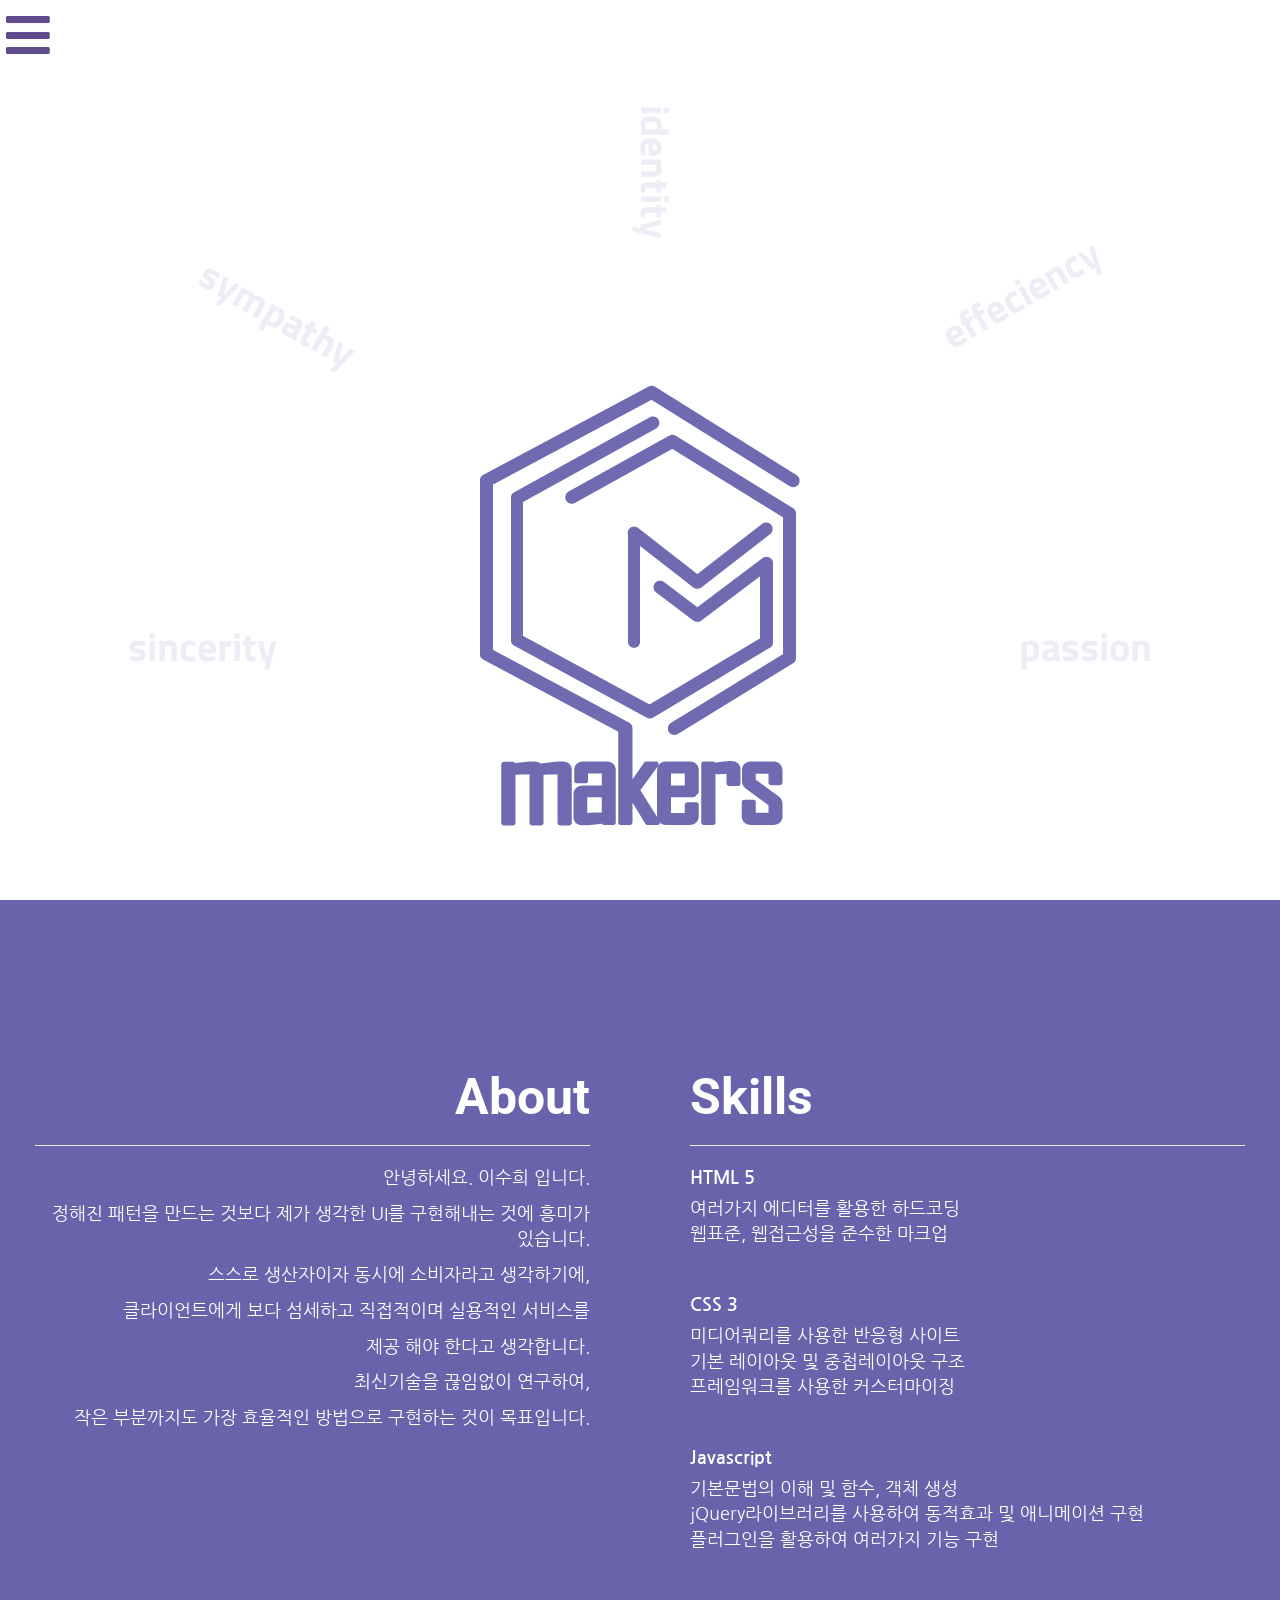
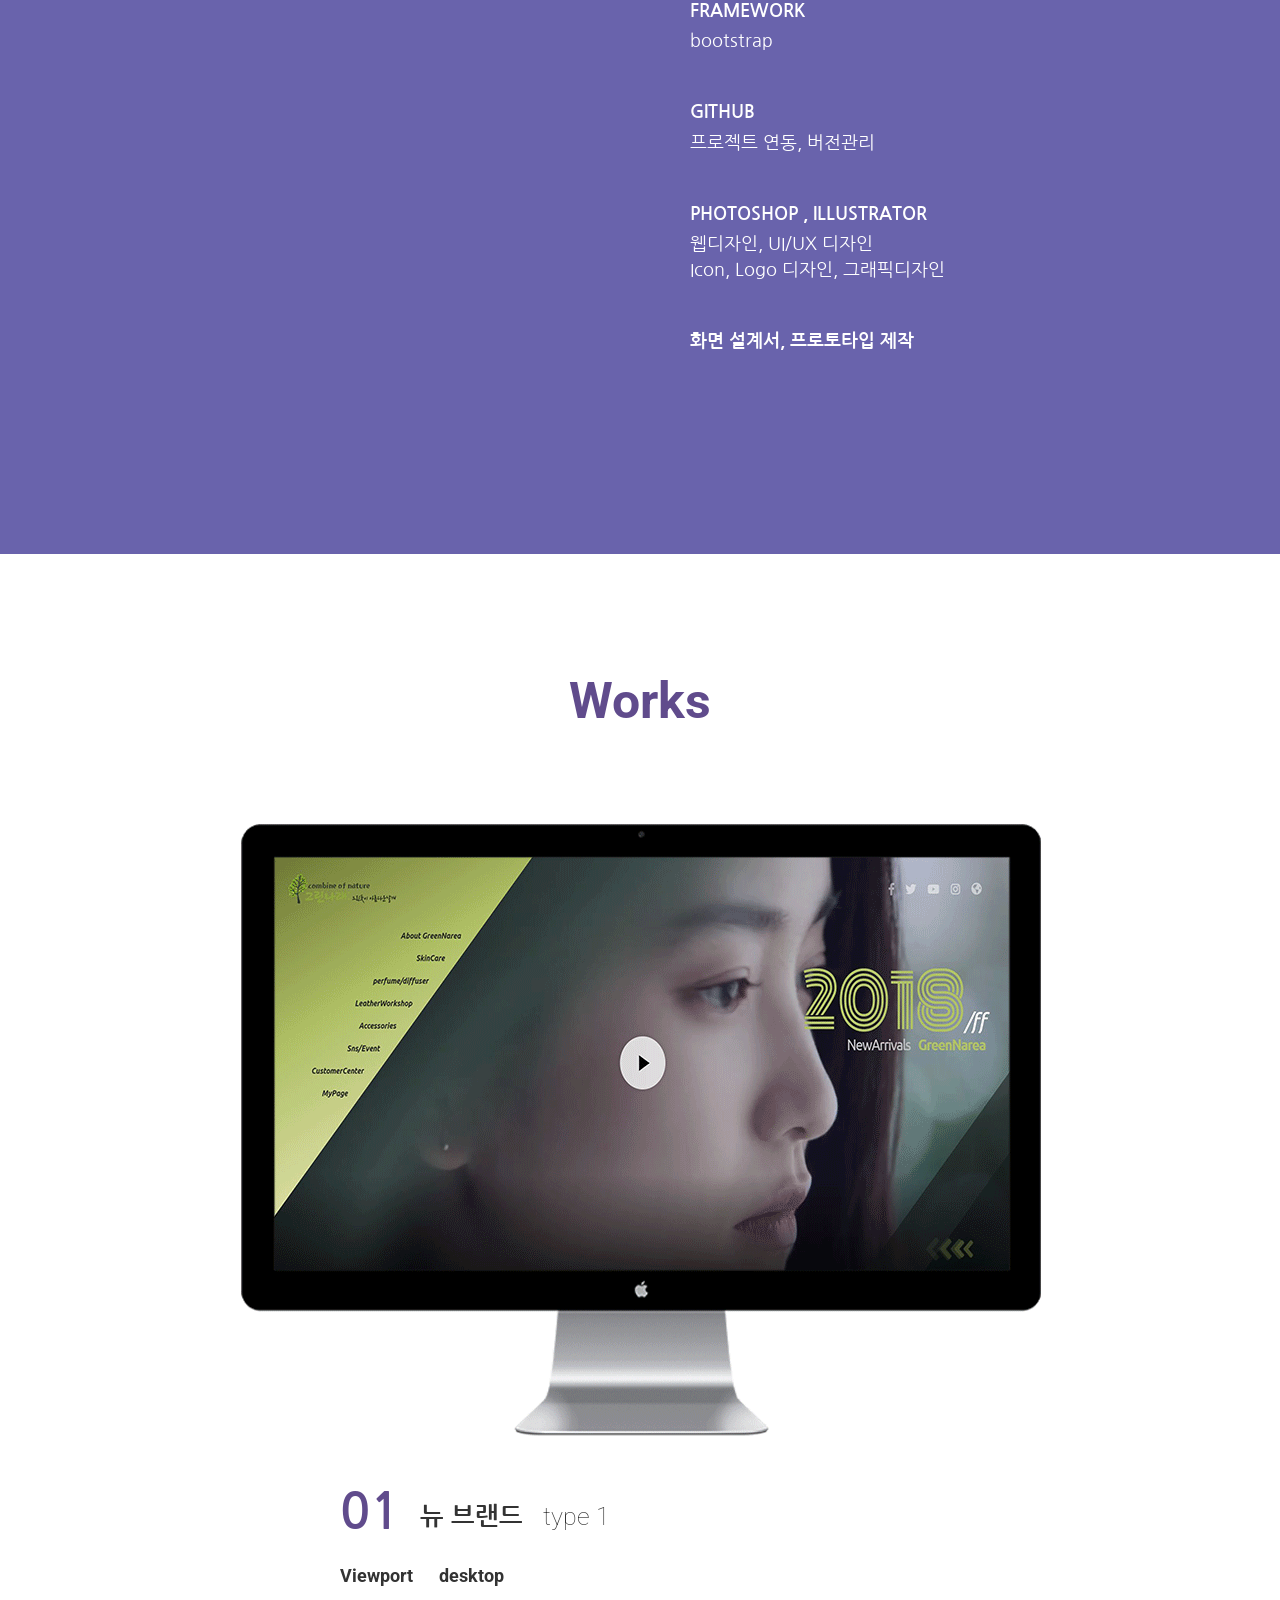
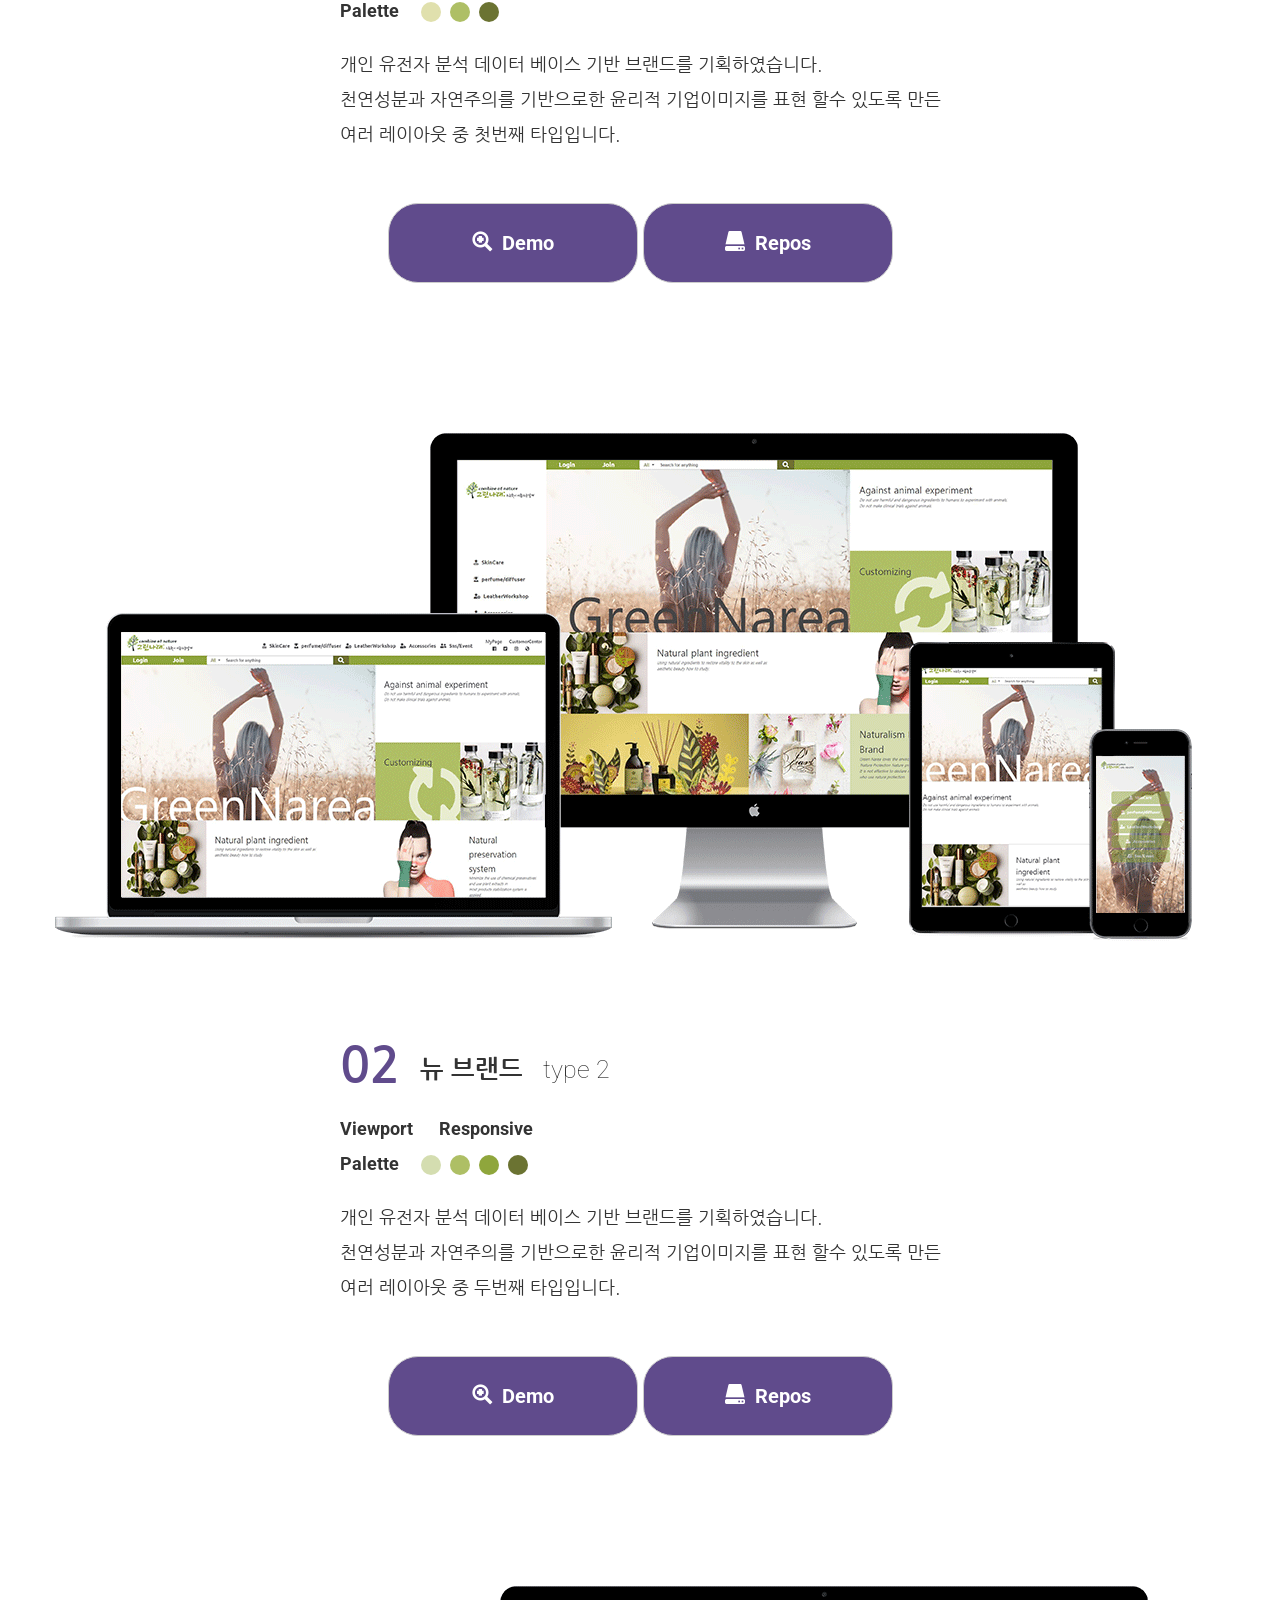
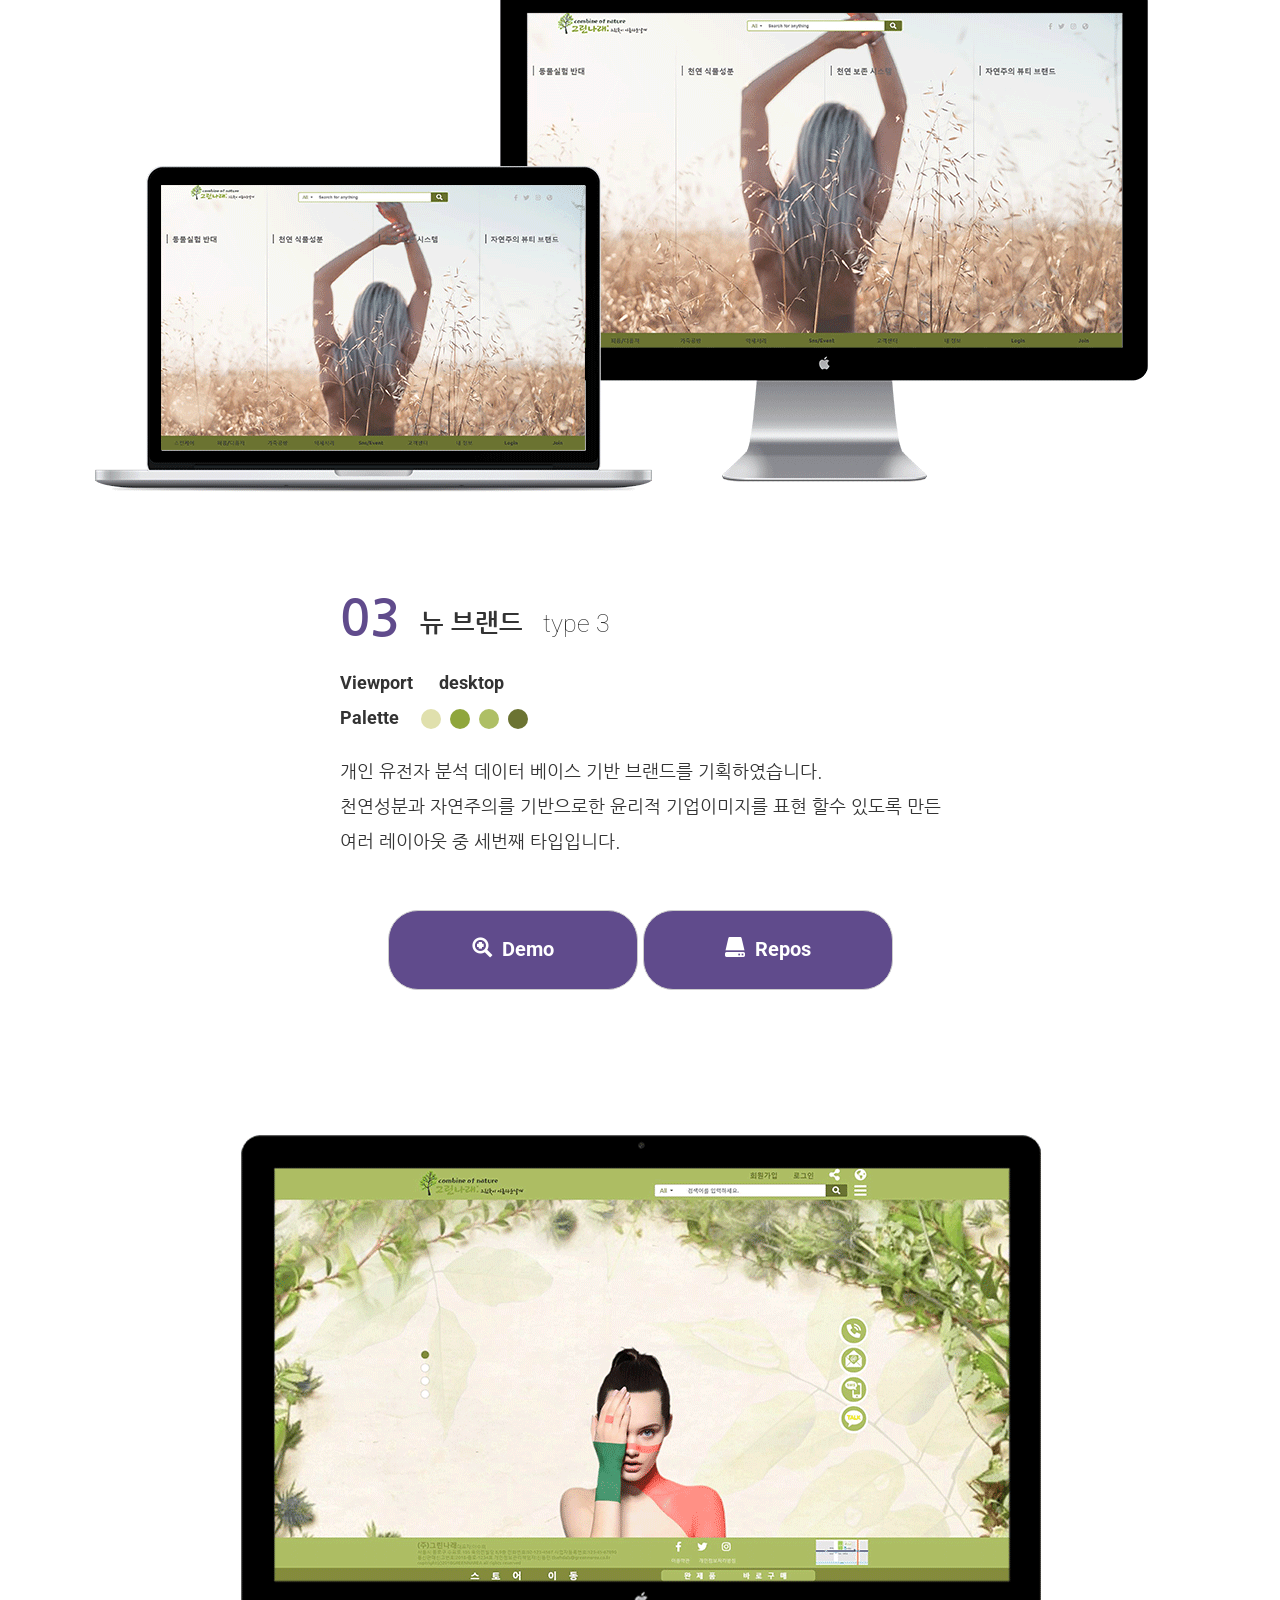
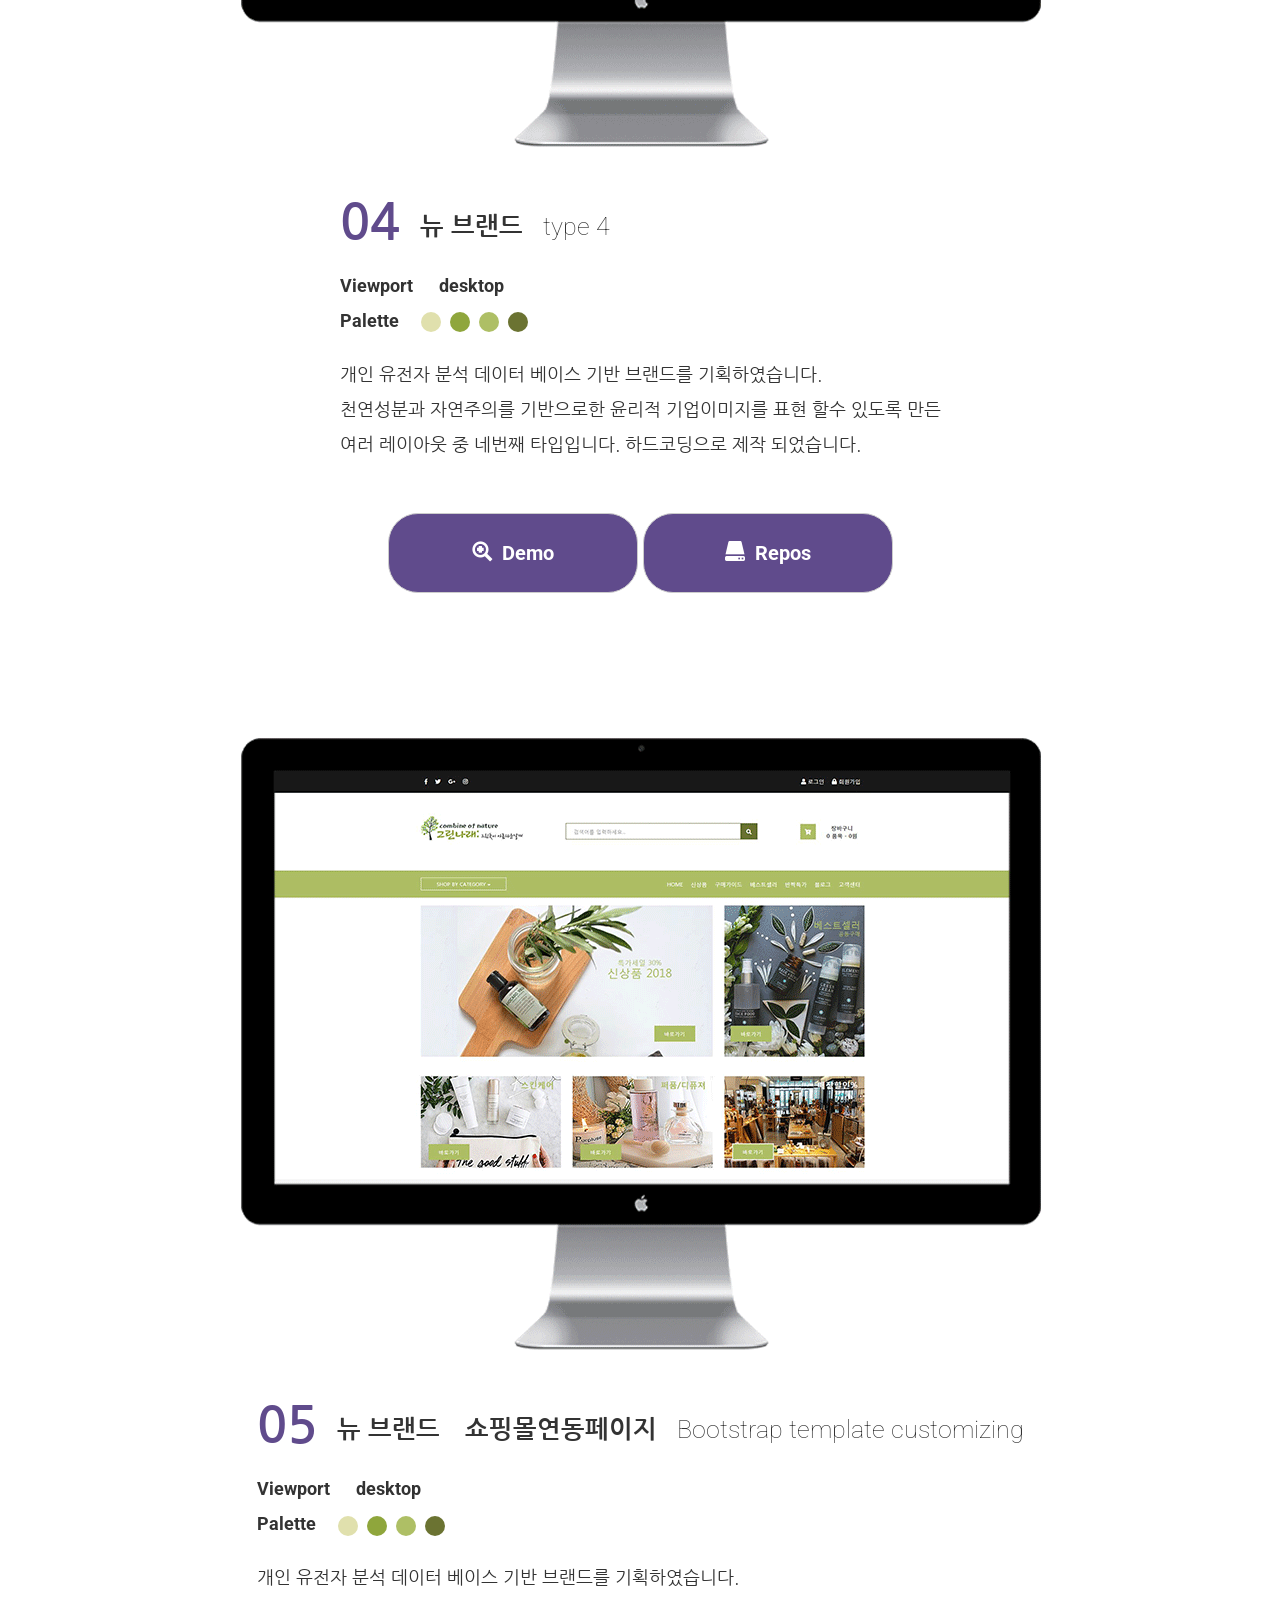
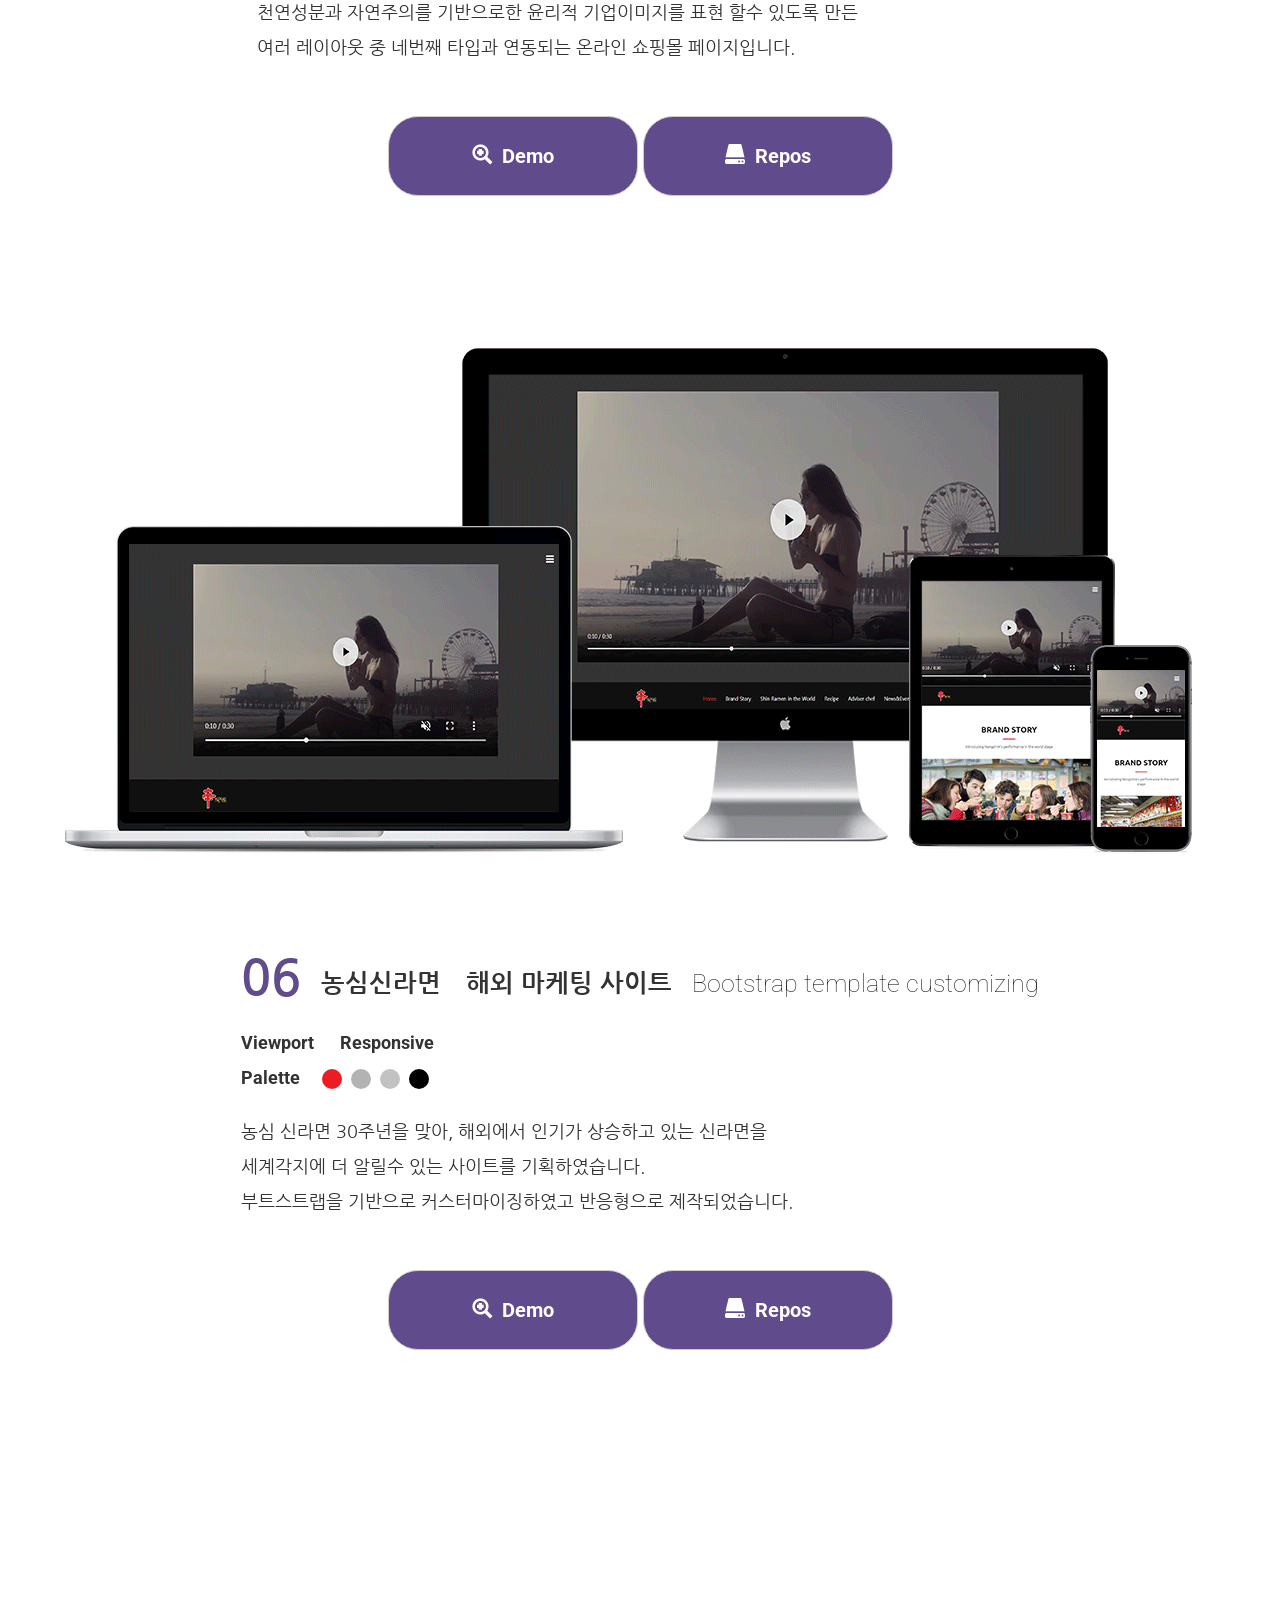
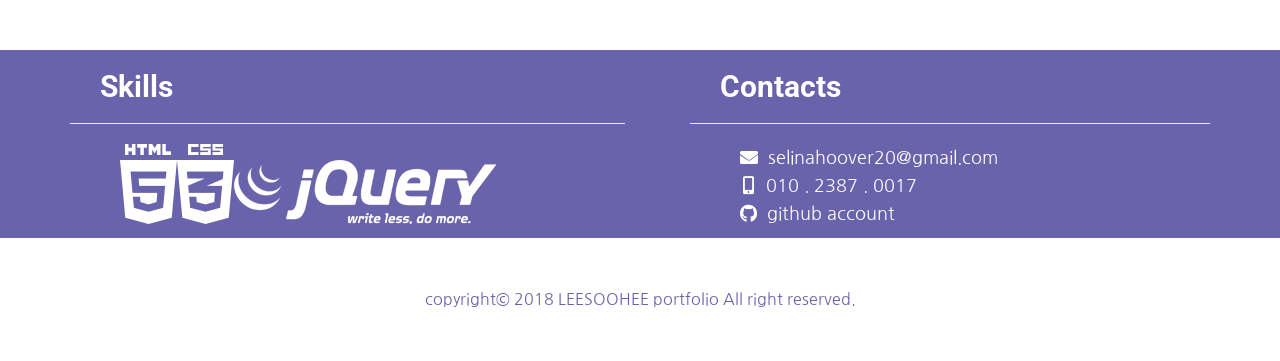
<file: index.html>
<!DOCTYPE html>
<html lang="ko">
<head>
  <meta charset="UTF-8">
  <meta name="viewport" content="width=device-width, initial-scale=1.0">
  <meta http-equiv="X-UA-Compatible" content="ie=edge">
  <title>PORTFOLIO | 웹 퍼블리셔 이수희</title>
  <link rel="shortcut icon" href="img/favi.png" type="image/x-icon">
  <link rel="stylesheet" href="https://maxcdn.bootstrapcdn.com/bootstrap/3.3.2/css/bootstrap.min.css">
  <link rel="stylesheet" href="https://use.fontawesome.com/releases/v5.3.1/css/all.css" integrity="sha384-mzrmE5qonljUremFsqc01SB46JvROS7bZs3IO2EmfFsd15uHvIt+Y8vEf7N7fWAU" crossorigin="anonymous">
  <link rel="stylesheet" href="css/style.css">
  <script src="https://cdnjs.cloudflare.com/ajax/libs/jquery/3.3.1/jquery.min.js"></script>
  <script src="https://maxcdn.bootstrapcdn.com/bootstrap/3.3.2/js/bootstrap.min.js"></script>
  <script type="text/javascript" src="js/custom.js"></script>
</head>
<body data-spy="scroll" data-target="#sideNav">
  <div class="container-fluid sizing">
    <div class="row content">
      <!-- nav //////////////////////////////////////////////////////////////////////-->
      <nav id="sideNav" class="bg-lavender">
        <button id="menu"><i class="fas fa-bars "></i></button>
        <ul class="nav nav-pills nav-stacked">
          <li><a href="#home">HOME</a></li>
          <li><a href="#about">ABOUT</a></li>
          <li><a href="#skills">SKILLS</a></li>
          <li><a href="#portfolio">PORTFOLIO</a></li>
          <li><a href="#contact">CONTACT</a></li>
        </ul>
      </nav>
      <section>
        <!-- page1 > HOME ///////////////////////////////////////////////////////////-->
        <article id="home" class="center sizing">
            <div class="logo center">
              <img src="img/logo.png" alt="logo">
            </div>
            <div class="values center">
              <ul>
                <li><span class="title">sincerity</span><span class="bg-pantone cir1"></span><span class="bg-pantone cir2"></span></li>
                <li><span class="title">sympathy</span><span class="bg-pantone cir1"></span><span class="bg-pantone cir2"></span></li>
                <li><span class="title">identity</span><span class="bg-pantone cir1"></span><span class="bg-pantone cir2"></span></li>
                <li><span class="bg-pantone cir2"></span><span class="bg-pantone cir1"></span><span class="title">effeciency</span></li>
                <li><span class="bg-pantone cir2"></span><span class="bg-pantone cir1"></span><span class="title">passion</span></li>
              </ul>
            </div>
        </article>
        <!-- page2 > about skills ///////////////////////////////////////////////////-->
        <article id="about" class="bg-pantone row sizing">
          <div class="text-box box1 col-md-6">
          <h2>About</h2>
          <hr>
            <p>안녕하세요. 이수희 입니다.</p>
            <p>정해진 패턴을 만드는 것보다 제가 생각한 UI를 구현해내는 것에 흥미가 있습니다.</p>
            <p>스스로 생산자이자 동시에 소비자라고 생각하기에,</p>
            <p>클라이언트에게 보다 섬세하고 직접적이며 실용적인 서비스를</p>
            <p>제공 해야 한다고 생각합니다.</p>
            <p>최신기술을 끊임없이 연구하여,</p>
            <p>작은 부분까지도 가장 효율적인 방법으로 구현하는 것이 목표입니다.</p>
          </div>
          <div id="skills" class="text-box box2 col-md-6">
            <h2>Skills</h2>
            <hr>
            <dl>
              <dt>HTML 5</dt>
              <dd>여러가지 에디터를 활용한 하드코딩</dd>
              <dd>웹표준, 웹접근성을 준수한 마크업</dd>
            </dl>
            <dl>
              <dt>CSS 3</dt>
              <dd>미디어쿼리를 사용한 반응형 사이트</dd>
              <dd>기본 레이아웃 및 중첩레이아웃 구조</dd>
              <dd>프레임워크를 사용한 커스터마이징</dd>
            </dl>
            <dl>
              <dt>Javascript</dt>
              <dd>기본문법의 이해 및 함수, 객체 생성</dd>
              <dd>jQuery라이브러리를 사용하여 동적효과 및 애니메이션 구현</dd>
              <dd>플러그인을 활용하여 여러가지 기능 구현</dd>
            </dl>
            <dl>
              <dt>FRAMEWORK</dt>
              <dd>bootstrap</dd>
            </dl>
            <dl>
              <dt>GITHUB</dt>
              <dd>프로젝트 연동, 버전관리</dd>
            </dl>
            <dl>
              <dt>PHOTOSHOP , ILLUSTRATOR</dt>
              <dd>웹디자인, UI/UX 디자인</dd>
              <dd>Icon, Logo 디자인, 그래픽디자인</dd>
            </dl>
            <dl>
              <dt>화면 설계서, 프로토타입 제작</dt>
            </dl>
          </div>
        </article>
        <!-- page3 > portfolio //////////////////////////////////////////////////////-->
        <article id="portfolio" class="center row sizing">
          <h2 class="center">Works</h2>
            <div class="Works1 center">
              <div class="img-box center">
                <img src="img/T1_1.png" alt="t1">
              </div>
              <div class="dt-box center">
                <dl>
                  <dt><span class="number">01</span><span class="title">뉴 브랜드</span><span class="type">type 1</span></dt>
                  <dd class="sub_title">Viewport &emsp; desktop</dd>
                  <dd class="sub_title">Palette&emsp; <span class="color1"></span>&ensp;<span class="color2"></span>&ensp;<span class="color3"></span></dd>
                  <dd>개인 유전자 분석 데이터 베이스 기반 브랜드를 기획하였습니다.</dd>
                  <dd>천연성분과 자연주의를 기반으로한 윤리적 기업이미지를 표현 할수 있도록 만든</dd>
                  <dd>여러 레이아웃 중 첫번째 타입입니다.</dd>
                </dl>
              </div>
              <button class="btn btn-default bg-lavender" aria-label="Left Align" onclick="window.open('https://selinahoover.github.io/portfolio/3.customizing/TemplateCustomizing-1.html')"><span class="glyphicon glyphicon-zoom-in" aria-hidden="true"></span>Demo</button>
              <button class="btn btn-default bg-lavender" aria-label="Left Align" onclick="window.open('https://github.com/selinahoover/portfolio/blob/master/3.customizing/TemplateCustomizing-1.html')"><span class="glyphicon glyphicon-hdd" aria-hidden="true"></span>Repos</button>
            </div>

            <div class="Works2">
              <div class="img-box center">
                <img src="img/T2_all4.png" alt="t2">
              </div>
              <div class="dt-box center">
                <dl>
                  <dt><span class="number">02</span><span class="title">뉴 브랜드</span><span class="type">type 2</span></dt>
                  <dd class="sub_title">Viewport &emsp; Responsive</dd>
                  <dd class="sub_title">Palette&emsp; <span class="color1"></span>&ensp;<span class="color2"></span>&ensp;<span class="color3"></span>&ensp;<span class="color4"></span></dd>
                  <dd>개인 유전자 분석 데이터 베이스 기반 브랜드를 기획하였습니다.</dd>
                  <dd>천연성분과 자연주의를 기반으로한 윤리적 기업이미지를 표현 할수 있도록 만든</dd>
                  <dd>여러 레이아웃 중 두번째 타입입니다.</dd>
                </dl>
              </div>
              <button class="btn btn-default bg-lavender" aria-label="Left Align" onclick="window.open('https://selinahoover.github.io/portfolio/3.customizing/TemplateCustomizing-2.html')"><span class="glyphicon glyphicon-zoom-in" aria-hidden="true"></span>Demo</button>
              <button class="btn btn-default bg-lavender" aria-label="Left Align" onclick="window.open('https://github.com/selinahoover/portfolio/blob/master/3.customizing/TemplateCustomizing-2.html')"><span class="glyphicon glyphicon-hdd" aria-hidden="true"></span>Repos</button>
            </div>

            <div class="Works3">
              <div class="img-box center">
                <img src="img/T4_2.png" alt="t4">
              </div>
              <div class="dt-box center">
                <dl>
                  <dt><span class="number">03</span><span class="title">뉴 브랜드</span><span class="type">type 3</span></dt>
                  <dd class="sub_title">Viewport &emsp; desktop</dd>
                  <dd class="sub_title">Palette&emsp; <span class="color1"></span>&ensp;<span class="color2"></span>&ensp;<span class="color3"></span>&ensp;<span class="color4"></span></dd>
                  <dd>개인 유전자 분석 데이터 베이스 기반 브랜드를 기획하였습니다.</dd>
                  <dd>천연성분과 자연주의를 기반으로한 윤리적 기업이미지를 표현 할수 있도록 만든</dd>
                  <dd>여러 레이아웃 중 세번째 타입입니다.</dd>
                </dl>
              </div>
              <button class="btn btn-default bg-lavender" aria-label="Left Align" onclick="window.open('https://selinahoover.github.io/portfolio/3.customizing/TemplateCustomizing-4.html')"><span class="glyphicon glyphicon-zoom-in" aria-hidden="true"></span>Demo</button>
              <button class="btn btn-default bg-lavender" aria-label="Left Align" onclick="window.open('https://github.com/selinahoover/portfolio/blob/master/3.customizing/TemplateCustomizing-4.html')"><span class="glyphicon glyphicon-hdd" aria-hidden="true"></span>Repos</button>
            </div>

            <div class="Works4">
              <div class="img-box center">
                <img src="img/greennarea_desktop.png" alt="greennarea">
              </div>
              <div class="dt-box center">
                <dl>
                  <dt><span class="number">04</span><span class="title">뉴 브랜드</span><span class="type">type 4</span></dt>
                  <dd class="sub_title">Viewport &emsp; desktop</dd>
                  <dd class="sub_title">Palette&emsp; <span class="color1"></span>&ensp;<span class="color2"></span>&ensp;<span class="color3"></span>&ensp;<span class="color4"></span></dd>
                  <dd>개인 유전자 분석 데이터 베이스 기반 브랜드를 기획하였습니다.</dd>
                  <dd>천연성분과 자연주의를 기반으로한 윤리적 기업이미지를 표현 할수 있도록 만든</dd>
                  <dd>여러 레이아웃 중 네번째 타입입니다. 하드코딩으로 제작 되었습니다.</dd>
                </dl>
              </div>
              <button class="btn btn-default bg-lavender" aria-label="Left Align" onclick="window.open('https://selinahoover.github.io/portfolio/1-1.GreenNarea/index.html')"><span class="glyphicon glyphicon-zoom-in" aria-hidden="true"></span>Demo</button>
              <button class="btn btn-default bg-lavender" aria-label="Left Align" onclick="window.open('https://github.com/selinahoover/portfolio/blob/master/1-1.GreenNarea/index.html')"><span class="glyphicon glyphicon-hdd" aria-hidden="true"></span>Repos</button>
            </div>

            <div class="Works5">
              <div class="img-box center">
                <img src="img/greennareaMall_desktop.png" alt="greennareaMall">
              </div>
              <div class="dt-box center">
                <dl>
                  <dt><span class="number">05</span><span class="title">뉴 브랜드&emsp;쇼핑몰연동페이지</span><span class="type">Bootstrap template customizing</span></dt>
                  <dd class="sub_title">Viewport &emsp; desktop</dd>
                  <dd class="sub_title">Palette&emsp; <span class="color1"></span>&ensp;<span class="color2"></span>&ensp;<span class="color3"></span>&ensp;<span class="color4"></span></dd>
                  <dd>개인 유전자 분석 데이터 베이스 기반 브랜드를 기획하였습니다.</dd>
                  <dd>천연성분과 자연주의를 기반으로한 윤리적 기업이미지를 표현 할수 있도록 만든</dd>
                  <dd>여러 레이아웃 중 네번째 타입과 연동되는 온라인 쇼핑몰 페이지입니다.</dd>
                </dl>
              </div>
              <button class="btn btn-default bg-lavender" aria-label="Left Align" onclick="window.open('https://selinahoover.github.io/portfolio/1-2.GreenNareaMall/index.html')"><span class="glyphicon glyphicon-zoom-in" aria-hidden="true"></span>Demo</button>
              <button class="btn btn-default bg-lavender" aria-label="Left Align" onclick="window.open('https://github.com/selinahoover/portfolio/blob/master/1-2.GreenNareaMall/index.html')"><span class="glyphicon glyphicon-hdd" aria-hidden="true"></span>Repos</button>
            </div>

            <div class="Works6">
              <div class="img-box center">
                <img src="img/shinramen_all4.png" alt="shinramen">
              </div>
              <div class="dt-box center">
                <dl>
                  <dt><span class="number">06</span><span class="title">농심신라면&emsp;해외 마케팅 사이트</span><span class="type">Bootstrap template customizing</span></dt>
                  <dd class="sub_title">Viewport &emsp; Responsive</dd>
                  <dd class="sub_title">Palette&emsp; <span class="color1"></span>&ensp;<span class="color2"></span>&ensp;<span class="color3"></span>&ensp;<span class="color4"></span></dd>
                  <dd>농심 신라면 30주년을 맞아,  해외에서 인기가 상승하고 있는  신라면을</dd>
                  <dd>세계각지에 더 알릴수 있는 사이트를 기획하였습니다.</dd>
                  <dd>부트스트랩을 기반으로 커스터마이징하였고 반응형으로 제작되었습니다.</dd>
                </dl>
              </div>
              <button class="btn btn-default bg-lavender" aria-label="Left Align" onclick="window.open('https://selinahoover.github.io/portfolio/2.ShinRamen/')"><span class="glyphicon glyphicon-zoom-in" aria-hidden="true"></span>Demo</button>
              <button class="btn btn-default bg-lavender" aria-label="Left Align" onclick="window.open('https://github.com/selinahoover/portfolio/blob/master/2.ShinRamen/index.html')"><span class="glyphicon glyphicon-hdd" aria-hidden="true"></span>Repos</button>
            </div>
          </article>
        </section>
      </div>
    </div>
  <!-- page4 > contact //////////////////////////////////////////////////////////-->
  <footer id="contact" class="bg-pantone sizing">
    <div class="container">
      <div class="row">
        <div class="col-sm-6 col-xs-12 con1">
            <h3>Skills</h3>
            <hr>
            <ul class="list-unstyled">
              <li><img src="img/html.png" alt="html5"></li>
              <li><img src="img/css.png" alt="css3"></li>
              <li><img src="img/jquery.png" alt="jquery"></li>
            </ul>
        </div>
        <div class="col-sm-6 col-xs-12 con2">
            <h3>Contacts</h3>
            <hr>
            <ul class="list-unstyled">
              <li>
                <span class="fas fa-envelope"></span>selinahoover20@gmail.com</li>
              <li>
                <span class="fas fa-mobile-alt"></span>010 . 2387 . 0017</li>
              <li>
                <a href="https://github.com/selinahoover/portfolio" target="_blank" title="github">
                  <span class="fab fa-github"></span>github account</li></a>
            </ul>
        </div>
      </div>
    </div>
    <div class="center bg-white p20 sizing">
      copyright&copy; 2018 LEESOOHEE portfolio All right reserved.
    </div>
  </footer>


  <!-- 위로가기 ///////////////////////////////////////////////////////////////////-->
  <a href="#home" id="goTop" class="btn btn-Warning glyphicon glyphicon-arrow-up">
    <span class="sr-only">위로가기</span>
  </a>

  <!-- 로딩화면 /////////////////////////////////////////////////////////////////// -->
  <div id="loading">
    <div class="loading">
      <h1>LOADING</h1>
      <div class="bar1"></div>
      <div class="bar2"></div>
      <div class="bar3"></div>
    </div>
  </div>
</file>
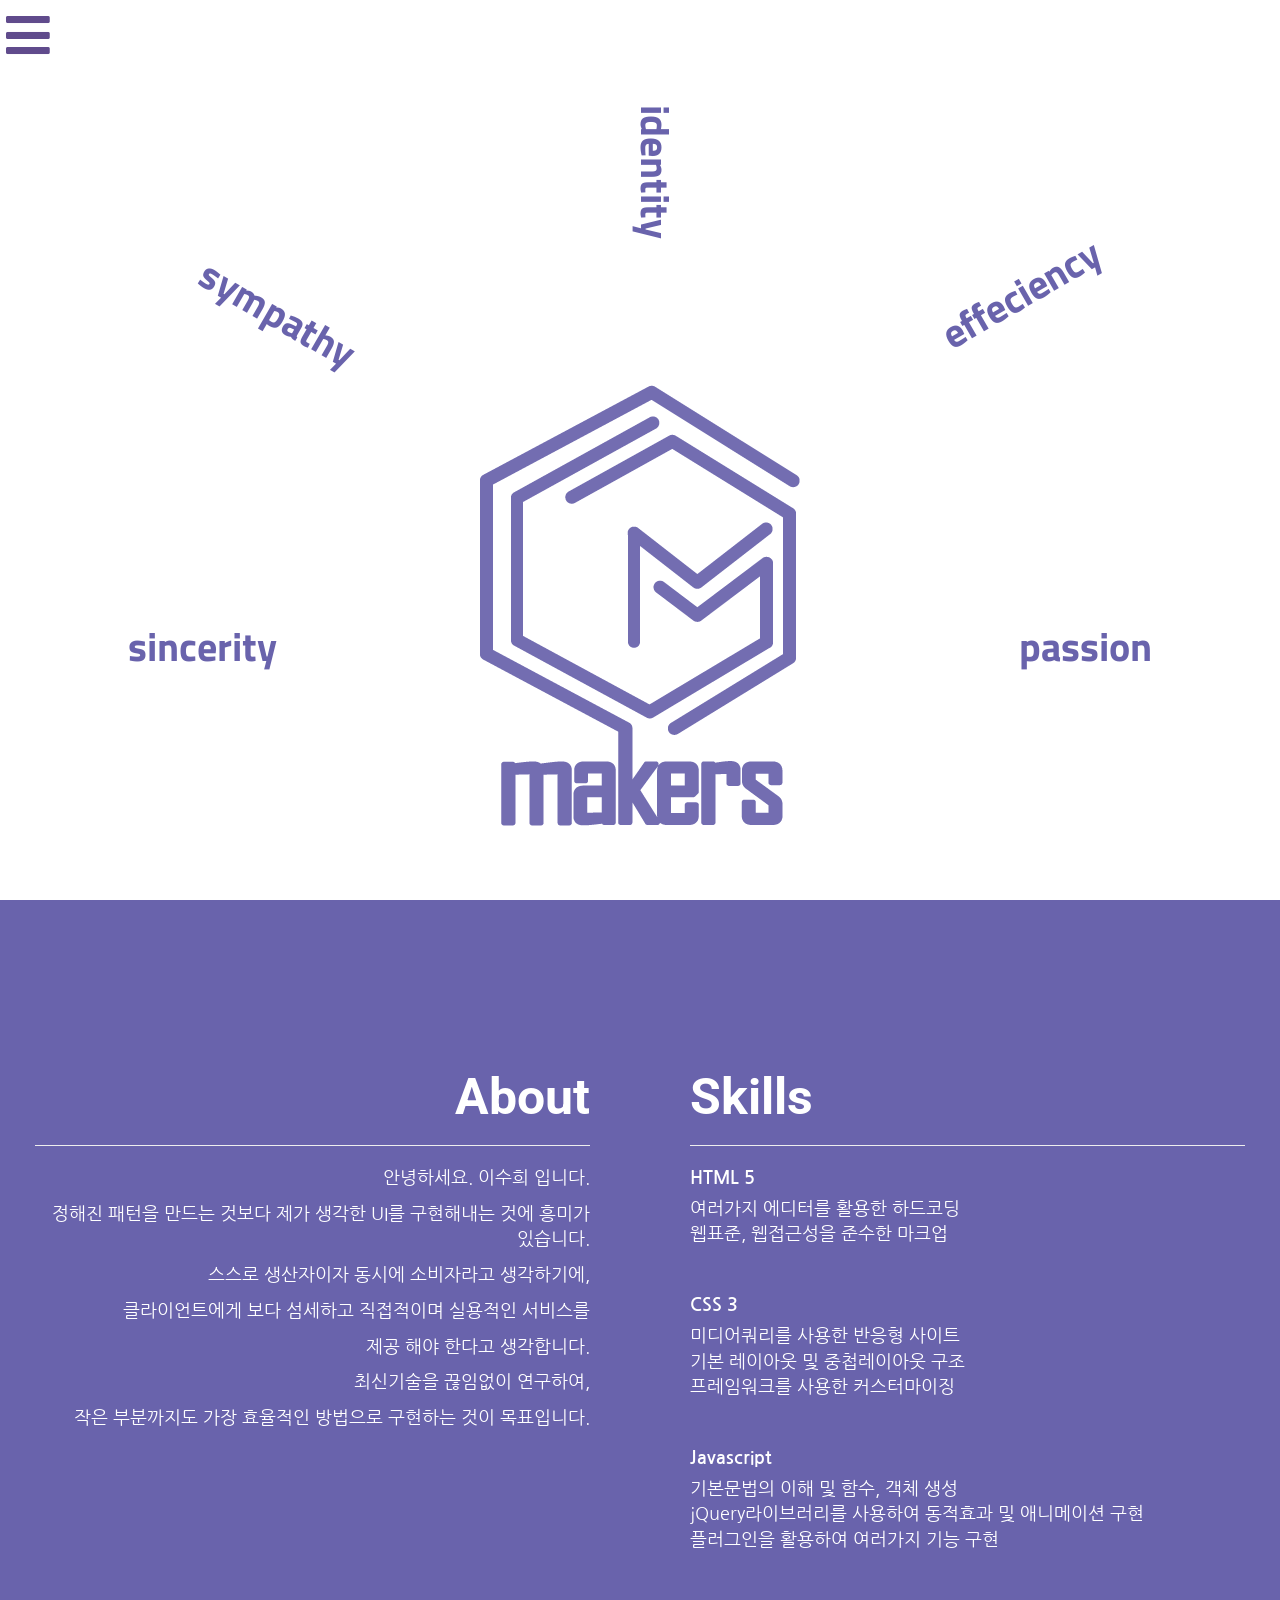
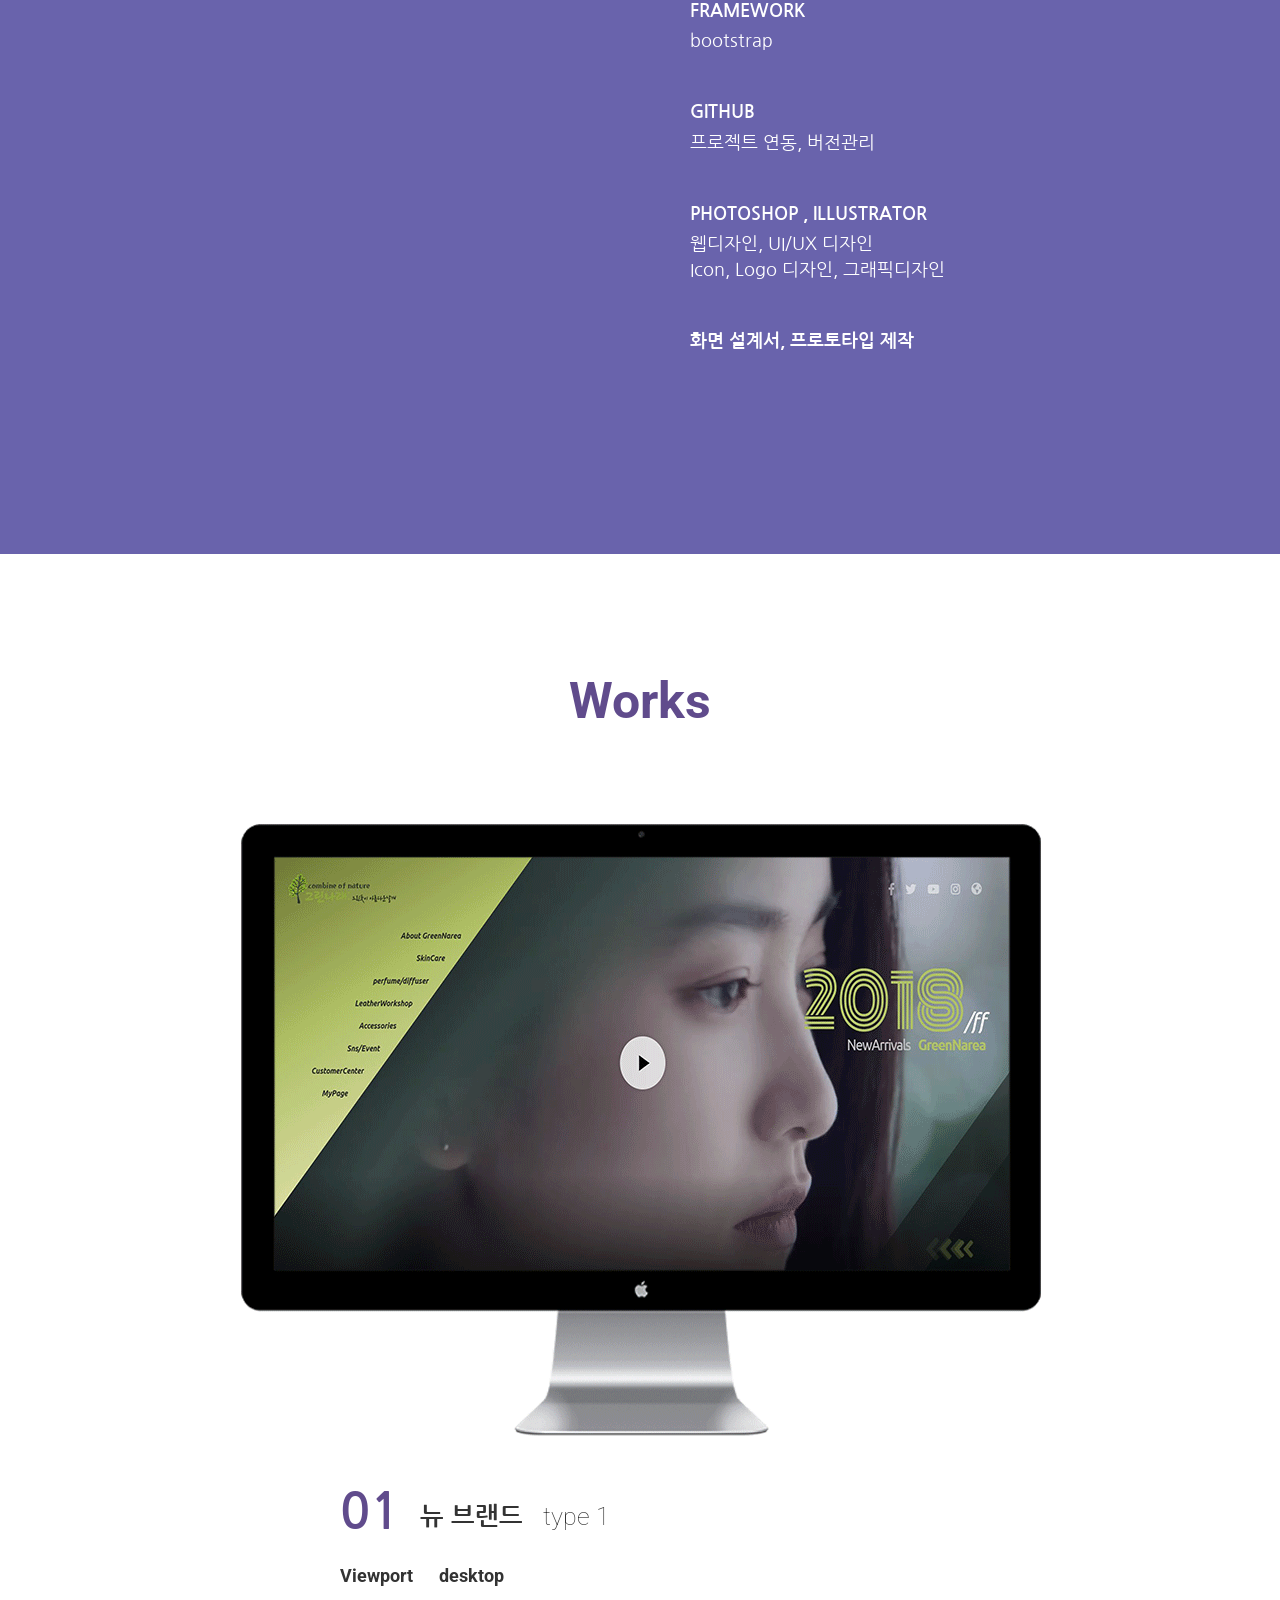
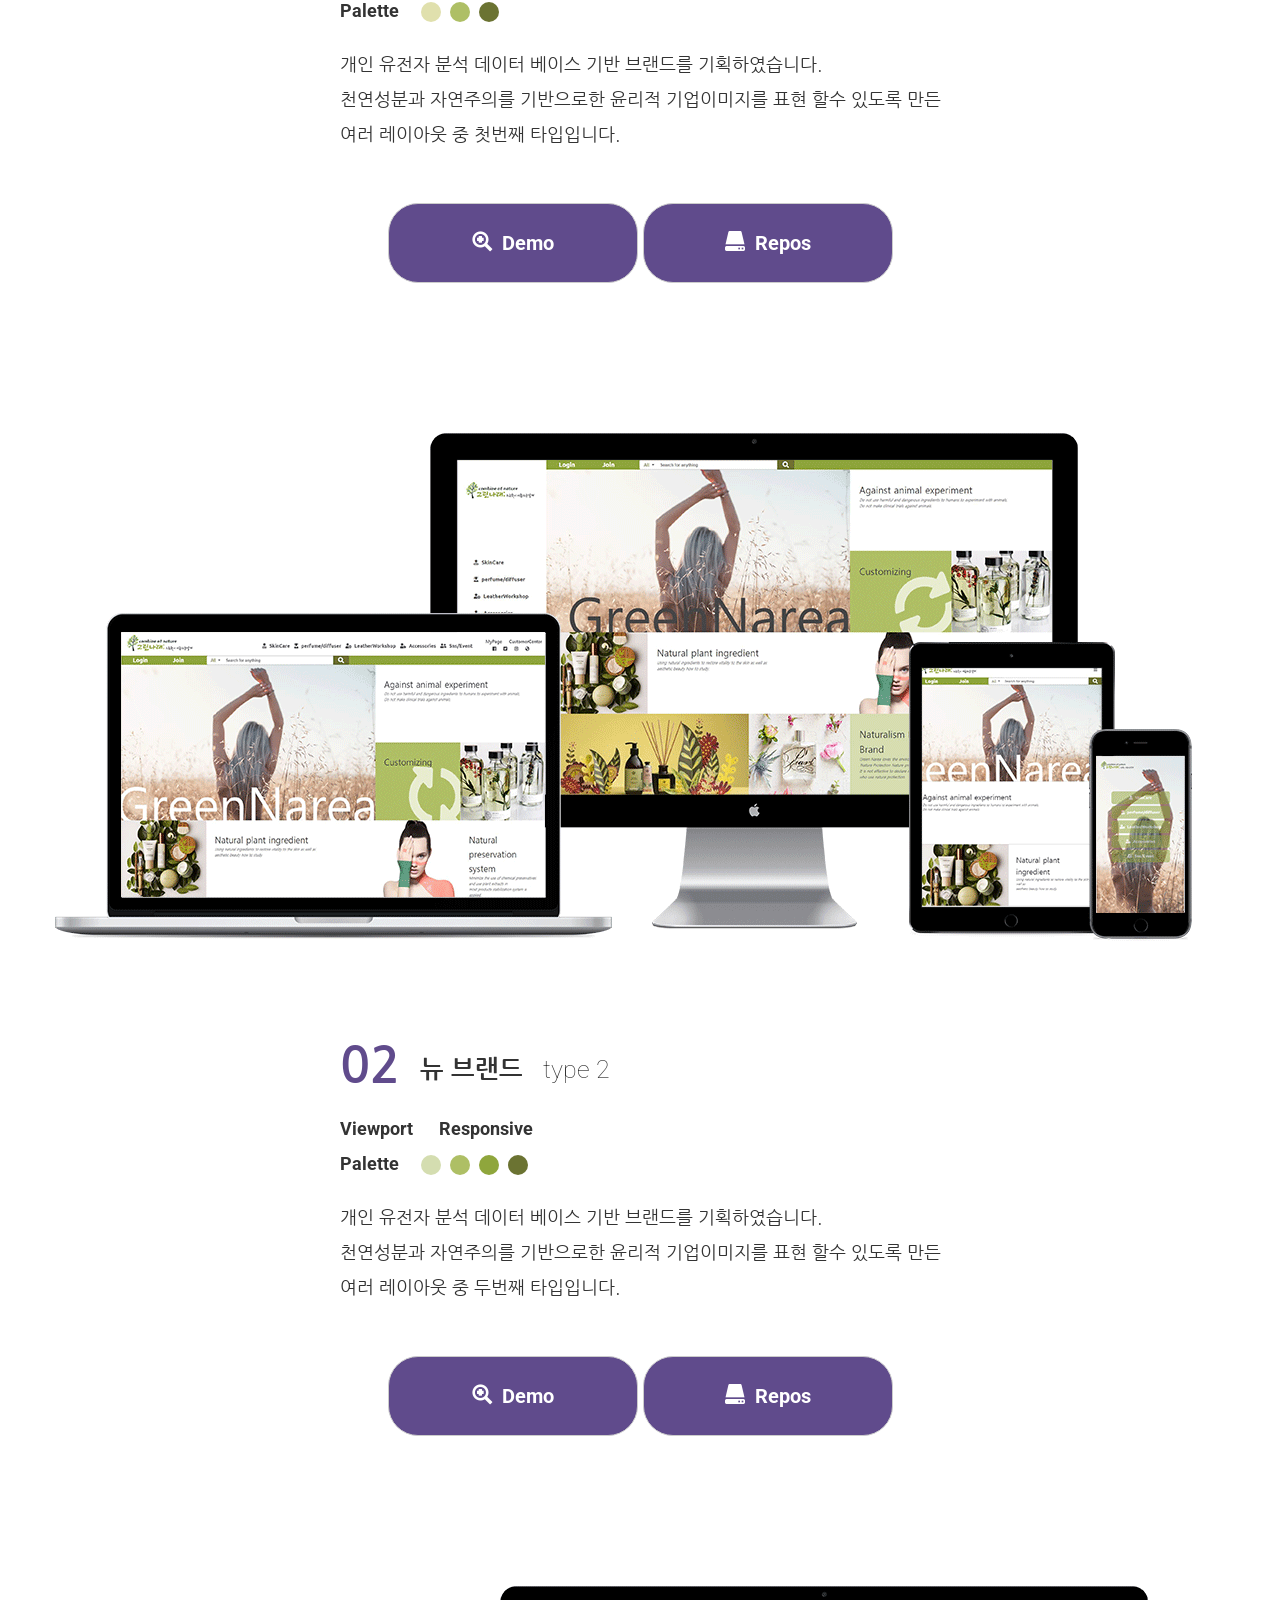
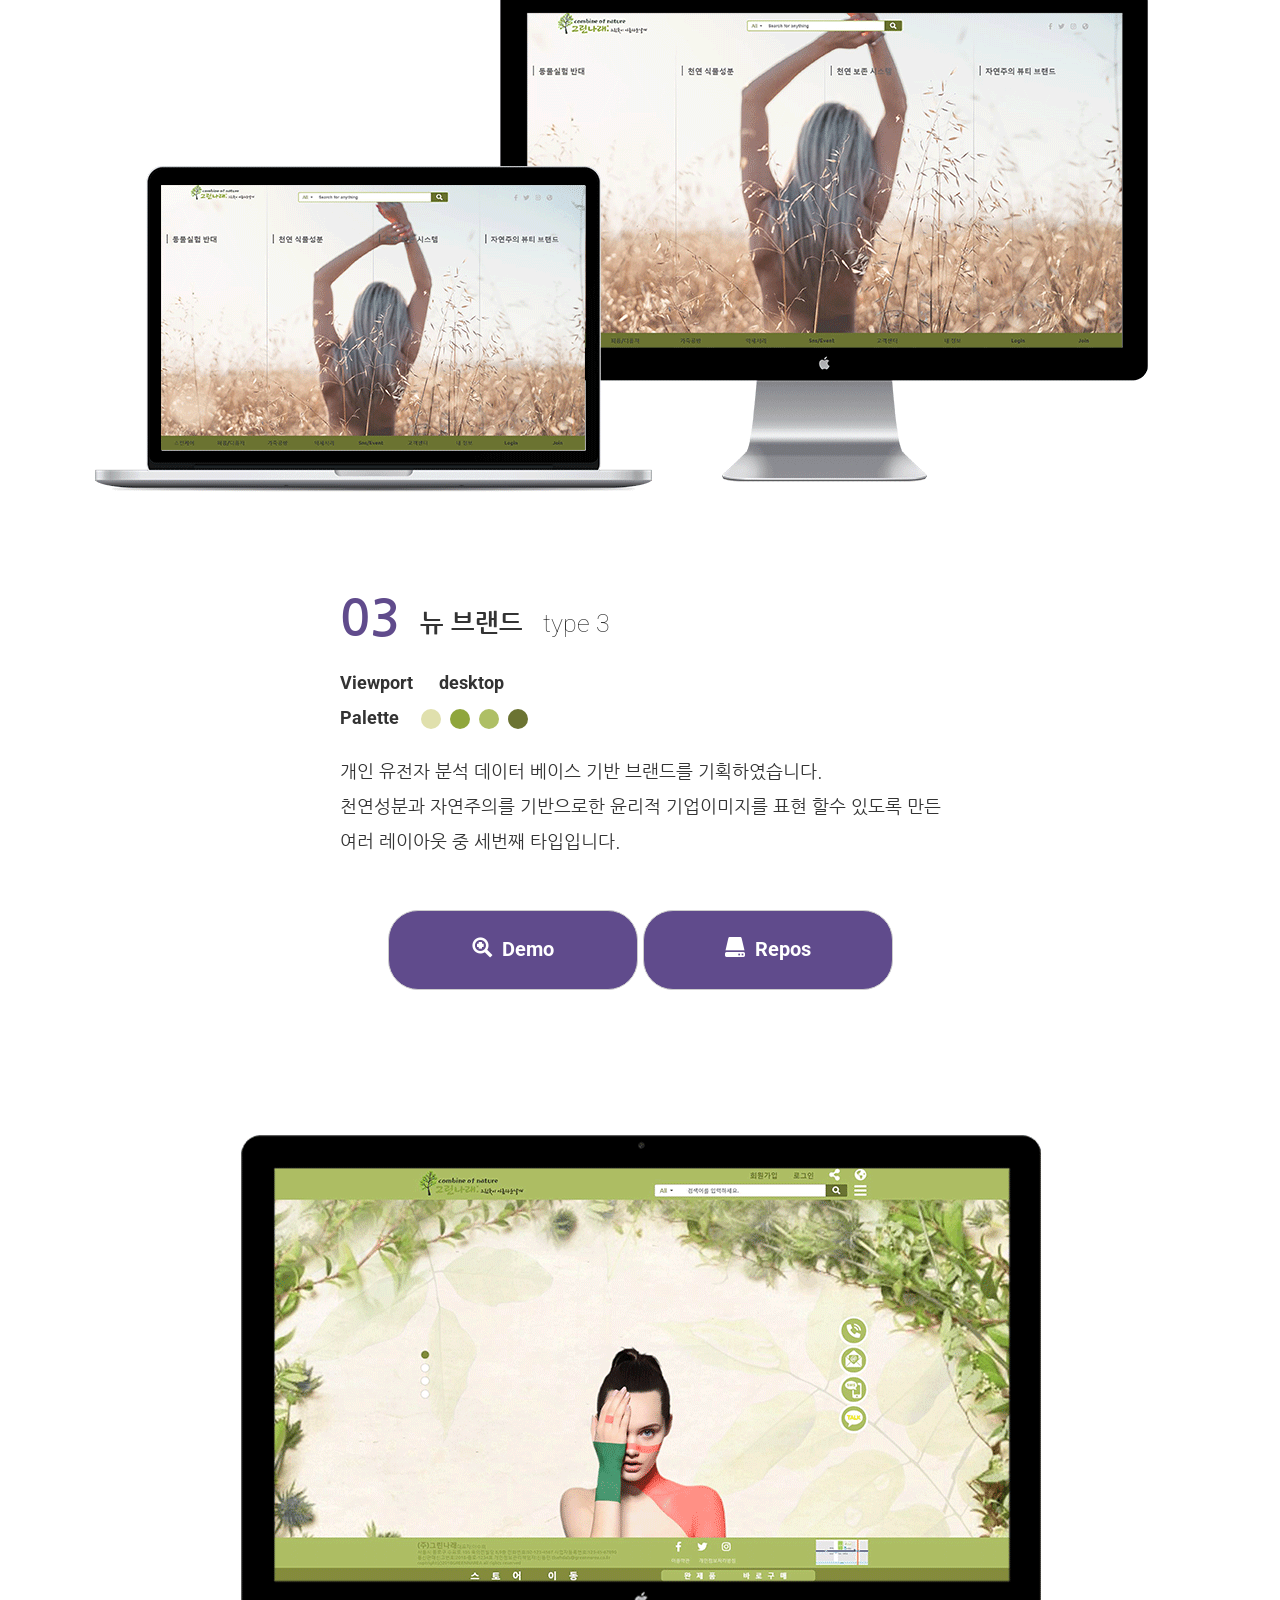
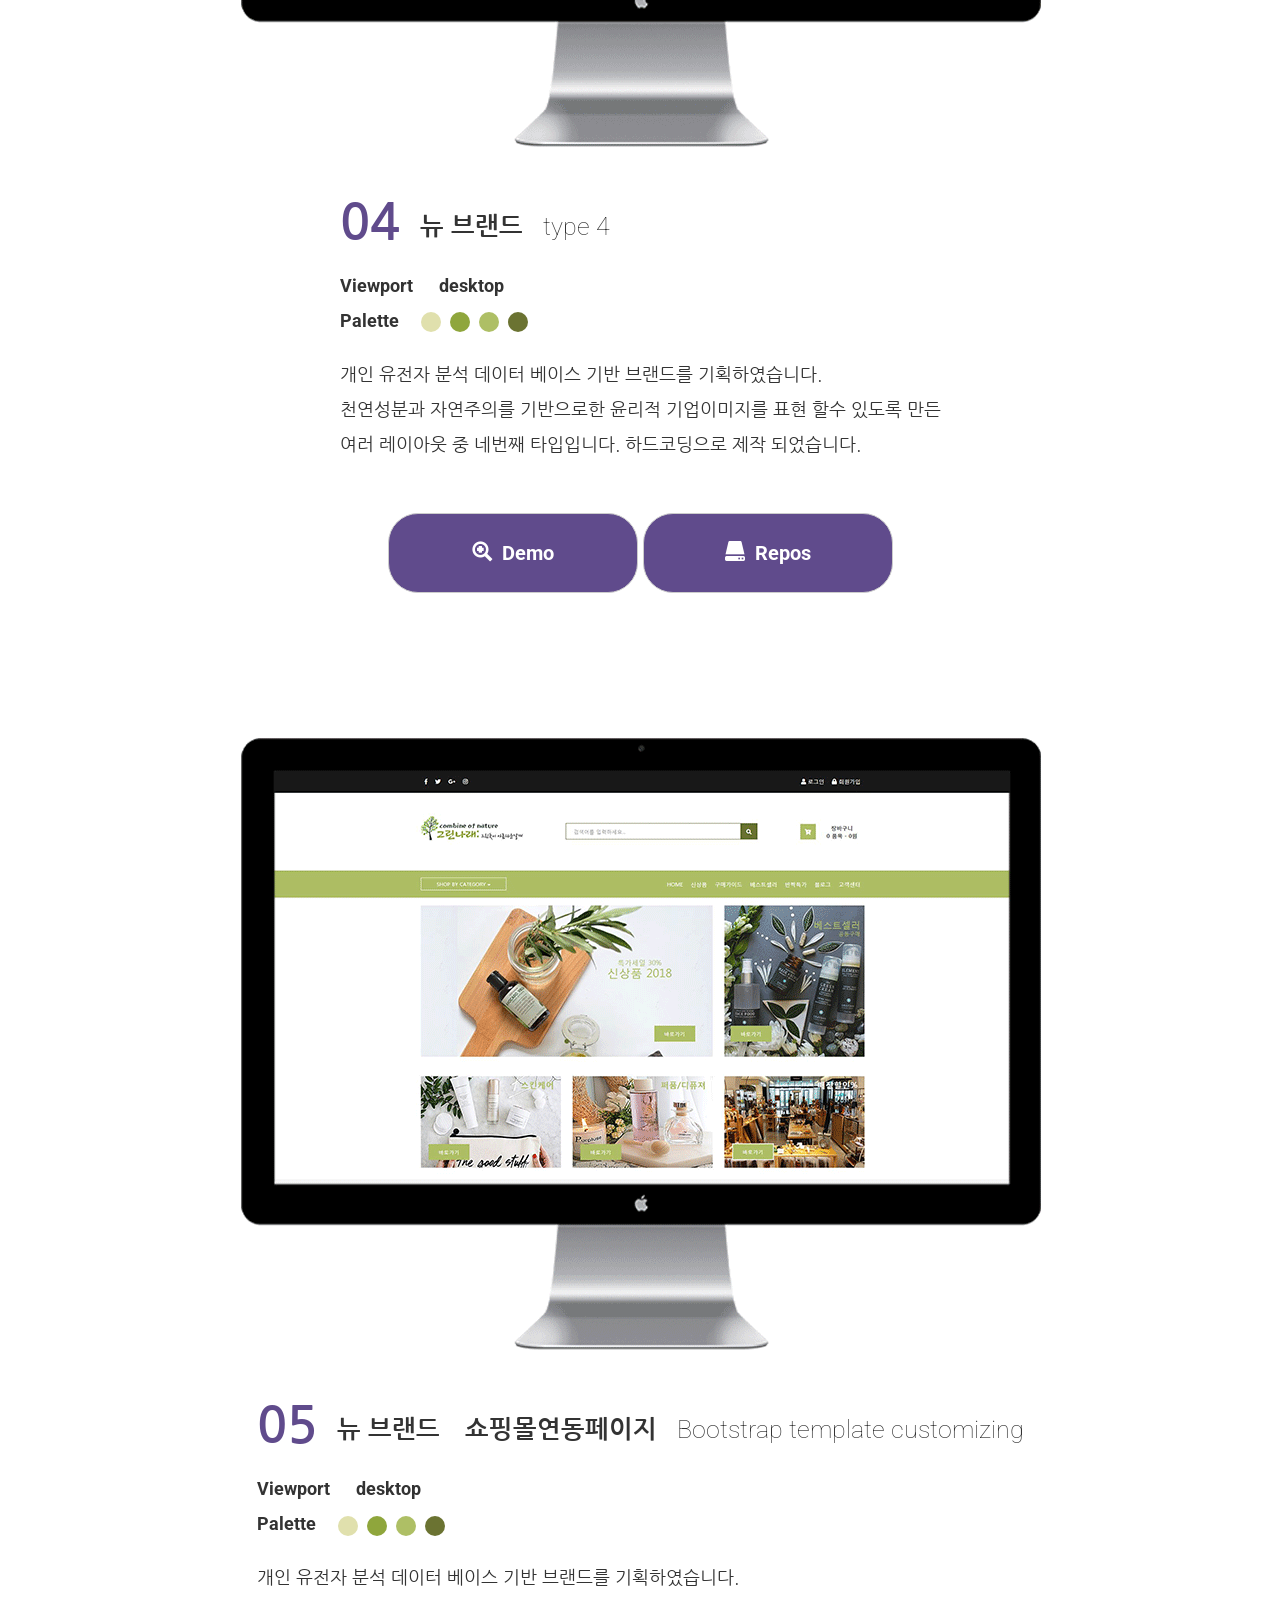
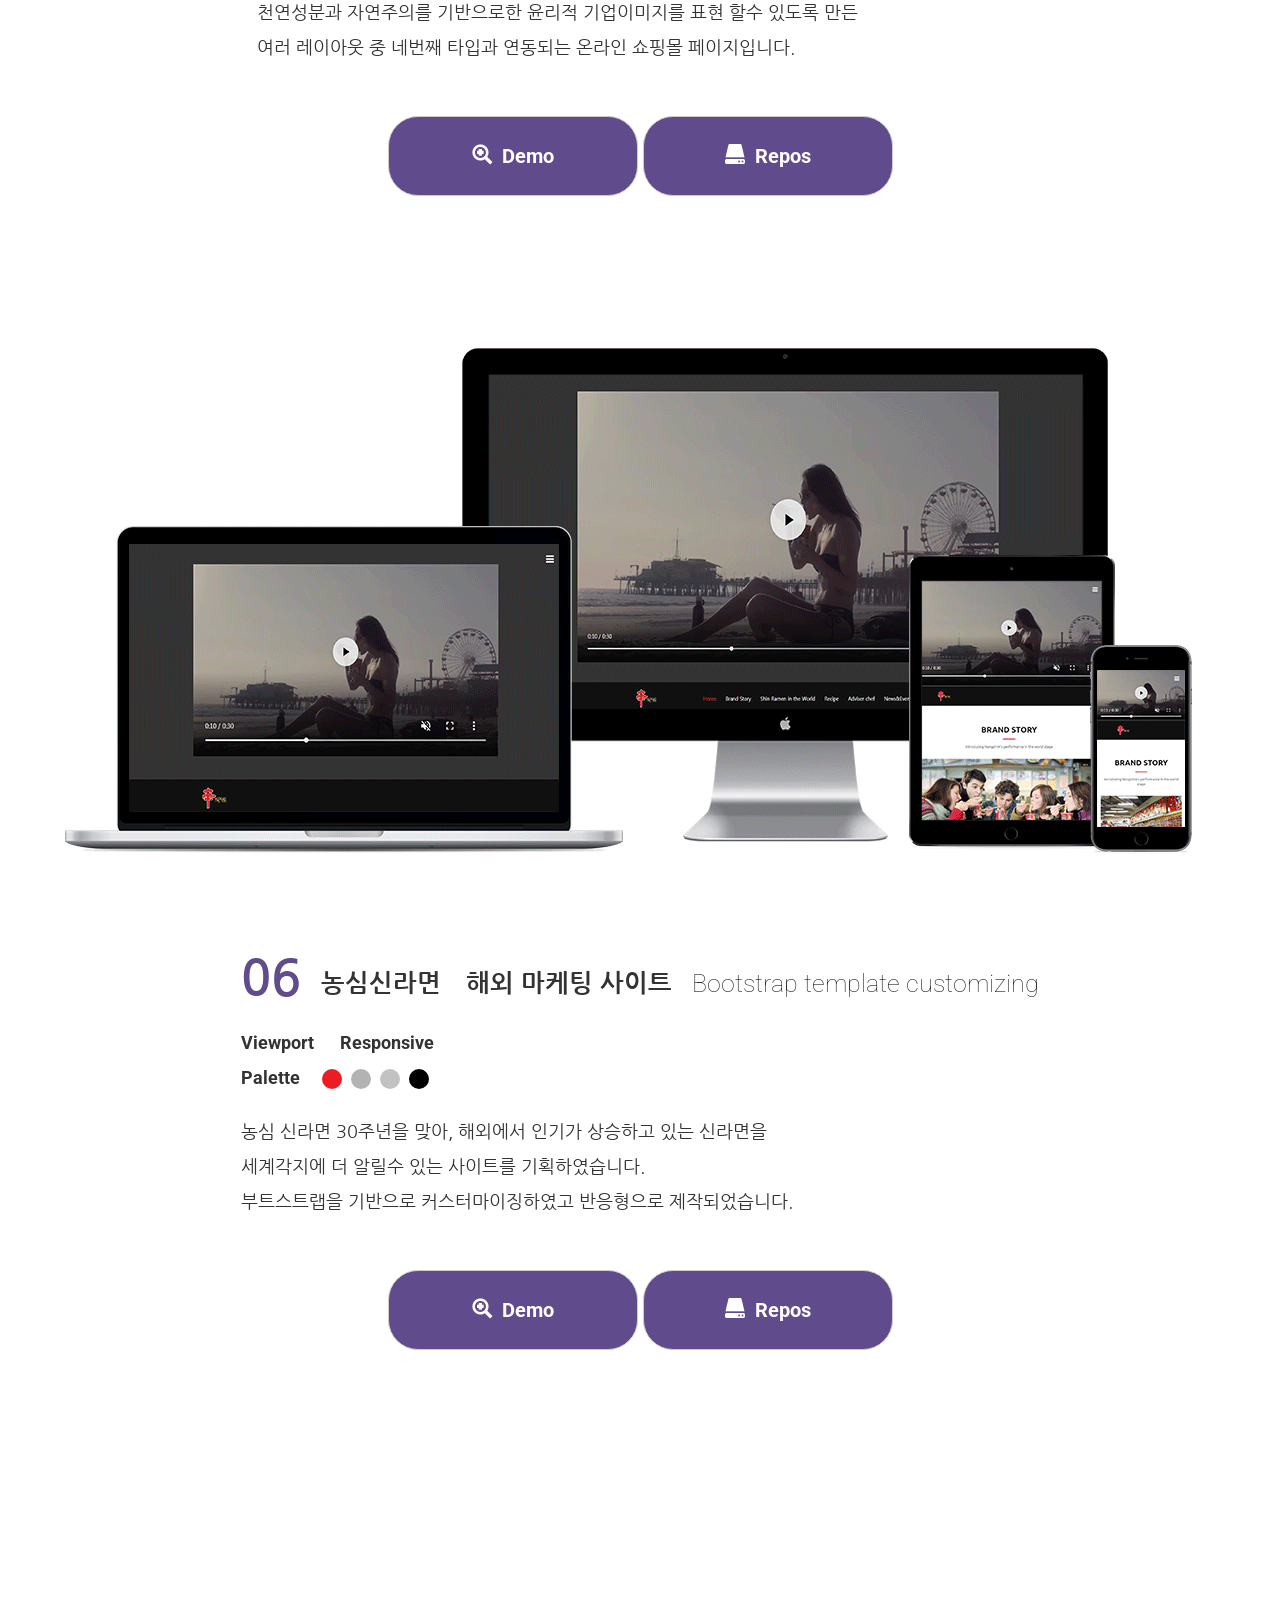
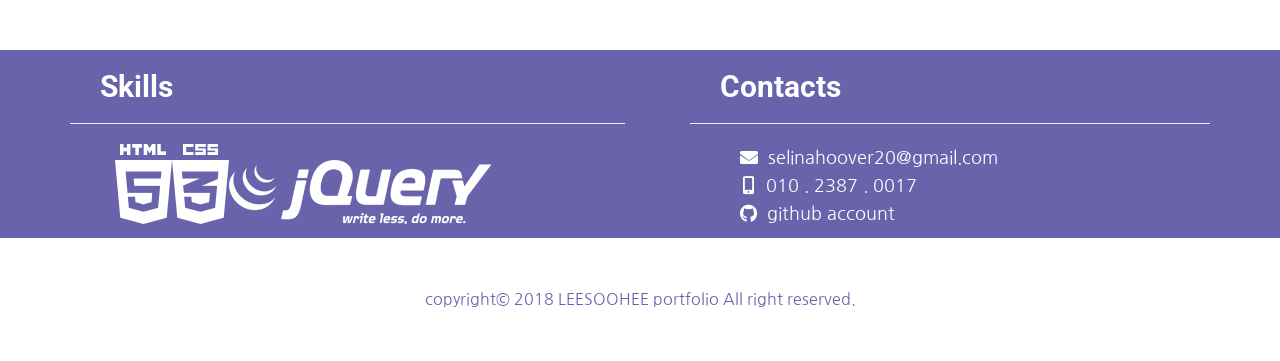
<file: portfolio.html>
<!DOCTYPE html>
<html lang="ko">
<head>
  <meta charset="UTF-8">
  <meta name="viewport" content="width=device-width, initial-scale=1.0">
  <meta http-equiv="X-UA-Compatible" content="ie=edge">
  <title>PORTFOLIO | 웹 퍼블리셔 이수희</title>
  <link rel="shortcut icon" href="img/favi.png" type="image/x-icon">
  <link rel="stylesheet" href="https://maxcdn.bootstrapcdn.com/bootstrap/3.3.2/css/bootstrap.min.css">
  <link rel="stylesheet" href="https://use.fontawesome.com/releases/v5.3.1/css/all.css" integrity="sha384-mzrmE5qonljUremFsqc01SB46JvROS7bZs3IO2EmfFsd15uHvIt+Y8vEf7N7fWAU" crossorigin="anonymous">
  <link rel="stylesheet" href="css/style.css">
  <script src="https://cdnjs.cloudflare.com/ajax/libs/jquery/3.3.1/jquery.min.js"></script>
  <script src="https://maxcdn.bootstrapcdn.com/bootstrap/3.3.2/js/bootstrap.min.js"></script>
  <script type="text/javascript" src="js/custom.js"></script>
</head>
<body data-spy="scroll" data-target="#sideNav">
  <div class="container-fluid sizing">
    <div class="row content">
      <!-- nav //////////////////////////////////////////////////////////////////////-->
      <nav id="sideNav" class="bg-lavender">
        <button id="menu"><i class="fas fa-bars "></i></button>
        <ul class="nav nav-pills nav-stacked">
          <li><a href="#home">HOME</a></li>
          <li><a href="#about">ABOUT</a></li>
          <li><a href="#skills">SKILLS</a></li>
          <li><a href="#portfolio">PORTFOLIO</a></li>
          <li><a href="#contact">CONTACT</a></li>
        </ul>
      </nav>
      <section>
        <!-- page1 > HOME ///////////////////////////////////////////////////////////-->
        <article id="home" class="center sizing">
            <div class="logo center">
              <img src="img/logo.png" alt="logo">
            </div>
            <div class="values center">
              <ul>
                <li>sincerity<span class="bg-pantone cir1"></span><span class="bg-pantone cir2"></span></li>
                <li>sympathy<span class="bg-pantone cir1"></span><span class="bg-pantone cir2"></span></li>
                <li>identity<span class="bg-pantone cir1"></span><span class="bg-pantone cir2"></span></li>
                <li><span class="bg-pantone cir1"></span><span class="bg-pantone cir2"></span>effeciency</li>
                <li><span class="bg-pantone cir1"></span><span class="bg-pantone cir2"></span>passion</li>
              </ul>
            </div>
        </article>
        <!-- page2 > about skills ///////////////////////////////////////////////////-->
        <article id="about" class="bg-pantone row sizing">
          <div class="text-box box1 col-md-6">
          <h2>About</h2>
          <hr>
            <p>안녕하세요. 이수희 입니다.</p>
            <p>정해진 패턴을 만드는 것보다 제가 생각한 UI를 구현해내는 것에 흥미가 있습니다.</p>
            <p>스스로 생산자이자 동시에 소비자라고 생각하기에,</p>
            <p>클라이언트에게 보다 섬세하고 직접적이며 실용적인 서비스를</p>
            <p>제공 해야 한다고 생각합니다.</p>
            <p>최신기술을 끊임없이 연구하여,</p>
            <p>작은 부분까지도 가장 효율적인 방법으로 구현하는 것이 목표입니다.</p>
          </div>
          <div id="skills" class="text-box box2 col-md-6">
            <h2>Skills</h2>
            <hr>
            <dl>
              <dt>HTML 5</dt>
              <dd>여러가지 에디터를 활용한 하드코딩</dd>
              <dd>웹표준, 웹접근성을 준수한 마크업</dd>
            </dl>
            <dl>
              <dt>CSS 3</dt>
              <dd>미디어쿼리를 사용한 반응형 사이트</dd>
              <dd>기본 레이아웃 및 중첩레이아웃 구조</dd>
              <dd>프레임워크를 사용한 커스터마이징</dd>
            </dl>
            <dl>
              <dt>Javascript</dt>
              <dd>기본문법의 이해 및 함수, 객체 생성</dd>
              <dd>jQuery라이브러리를 사용하여 동적효과 및 애니메이션 구현</dd>
              <dd>플러그인을 활용하여 여러가지 기능 구현</dd>
            </dl>
            <dl>
              <dt>FRAMEWORK</dt>
              <dd>bootstrap</dd>
            </dl>
            <dl>
              <dt>GITHUB</dt>
              <dd>프로젝트 연동, 버전관리</dd>
            </dl>
            <dl>
              <dt>PHOTOSHOP , ILLUSTRATOR</dt>
              <dd>웹디자인, UI/UX 디자인</dd>
              <dd>Icon, Logo 디자인, 그래픽디자인</dd>
            </dl>
            <dl>
              <dt>화면 설계서, 프로토타입 제작</dt>
            </dl>
          </div>
        </article>
        <!-- page3 > portfolio //////////////////////////////////////////////////////-->
        <article id="portfolio" class="center row sizing">
          <h2 class="center">Works</h2>
            <div class="Works1 center">
              <div class="img-box center">
                <img src="img/T1_1.png" alt="t1">
              </div>
              <div class="dt-box center">
                <dl>
                  <dt><span class="number">01</span><span class="title">뉴 브랜드</span><span class="type">type 1</span></dt>
                  <dd class="sub_title">Viewport &emsp; desktop</dd>
                  <dd class="sub_title">Palette&emsp; <span class="color1"></span>&ensp;<span class="color2"></span>&ensp;<span class="color3"></span></dd>
                  <dd>개인 유전자 분석 데이터 베이스 기반 브랜드를 기획하였습니다.</dd>
                  <dd>천연성분과 자연주의를 기반으로한 윤리적 기업이미지를 표현 할수 있도록 만든</dd>
                  <dd>여러 레이아웃 중 첫번째 타입입니다.</dd>
                </dl>
              </div>
              <button class="btn btn-default bg-lavender" aria-label="Left Align" onclick="window.open('https://selinahoover.github.io/portfolio/3.customizing/TemplateCustomizing-1.html')"><span class="glyphicon glyphicon-zoom-in" aria-hidden="true"></span>Demo</button>
              <button class="btn btn-default bg-lavender" aria-label="Left Align" onclick="window.open('https://github.com/selinahoover/portfolio/blob/master/3.customizing/TemplateCustomizing-1.html')"><span class="glyphicon glyphicon-hdd" aria-hidden="true"></span>Repos</button>
            </div>

            <div class="Works2">
              <div class="img-box center">
                <img src="img/T2_all4.png" alt="t2">
              </div>
              <div class="dt-box center">
                <dl>
                  <dt><span class="number">02</span><span class="title">뉴 브랜드</span><span class="type">type 2</span></dt>
                  <dd class="sub_title">Viewport &emsp; Responsive</dd>
                  <dd class="sub_title">Palette&emsp; <span class="color1"></span>&ensp;<span class="color2"></span>&ensp;<span class="color3"></span>&ensp;<span class="color4"></span></dd>
                  <dd>개인 유전자 분석 데이터 베이스 기반 브랜드를 기획하였습니다.</dd>
                  <dd>천연성분과 자연주의를 기반으로한 윤리적 기업이미지를 표현 할수 있도록 만든</dd>
                  <dd>여러 레이아웃 중 두번째 타입입니다.</dd>
                </dl>
              </div>
              <button class="btn btn-default bg-lavender" aria-label="Left Align" onclick="window.open('https://selinahoover.github.io/portfolio/3.customizing/TemplateCustomizing-2.html')"><span class="glyphicon glyphicon-zoom-in" aria-hidden="true"></span>Demo</button>
              <button class="btn btn-default bg-lavender" aria-label="Left Align" onclick="window.open('https://github.com/selinahoover/portfolio/blob/master/3.customizing/TemplateCustomizing-2.html')"><span class="glyphicon glyphicon-hdd" aria-hidden="true"></span>Repos</button>
            </div>

            <div class="Works3">
              <div class="img-box center">
                <img src="img/T4_2.png" alt="t4">
              </div>
              <div class="dt-box center">
                <dl>
                  <dt><span class="number">03</span><span class="title">뉴 브랜드</span><span class="type">type 3</span></dt>
                  <dd class="sub_title">Viewport &emsp; desktop</dd>
                  <dd class="sub_title">Palette&emsp; <span class="color1"></span>&ensp;<span class="color2"></span>&ensp;<span class="color3"></span>&ensp;<span class="color4"></span></dd>
                  <dd>개인 유전자 분석 데이터 베이스 기반 브랜드를 기획하였습니다.</dd>
                  <dd>천연성분과 자연주의를 기반으로한 윤리적 기업이미지를 표현 할수 있도록 만든</dd>
                  <dd>여러 레이아웃 중 세번째 타입입니다.</dd>
                </dl>
              </div>
              <button class="btn btn-default bg-lavender" aria-label="Left Align" onclick="window.open('https://selinahoover.github.io/portfolio/3.customizing/TemplateCustomizing-4.html')"><span class="glyphicon glyphicon-zoom-in" aria-hidden="true"></span>Demo</button>
              <button class="btn btn-default bg-lavender" aria-label="Left Align" onclick="window.open('https://github.com/selinahoover/portfolio/blob/master/3.customizing/TemplateCustomizing-4.html')"><span class="glyphicon glyphicon-hdd" aria-hidden="true"></span>Repos</button>
            </div>

            <div class="Works4">
              <div class="img-box center">
                <img src="img/greennarea_desktop.png" alt="greennarea">
              </div>
              <div class="dt-box center">
                <dl>
                  <dt><span class="number">04</span><span class="title">뉴 브랜드</span><span class="type">type 4</span></dt>
                  <dd class="sub_title">Viewport &emsp; desktop</dd>
                  <dd class="sub_title">Palette&emsp; <span class="color1"></span>&ensp;<span class="color2"></span>&ensp;<span class="color3"></span>&ensp;<span class="color4"></span></dd>
                  <dd>개인 유전자 분석 데이터 베이스 기반 브랜드를 기획하였습니다.</dd>
                  <dd>천연성분과 자연주의를 기반으로한 윤리적 기업이미지를 표현 할수 있도록 만든</dd>
                  <dd>여러 레이아웃 중 네번째 타입입니다. 하드코딩으로 제작 되었습니다.</dd>
                </dl>
              </div>
              <button class="btn btn-default bg-lavender" aria-label="Left Align" onclick="window.open('https://selinahoover.github.io/portfolio/1-1.GreenNarea/index.html')"><span class="glyphicon glyphicon-zoom-in" aria-hidden="true"></span>Demo</button>
              <button class="btn btn-default bg-lavender" aria-label="Left Align" onclick="window.open('https://github.com/selinahoover/portfolio/blob/master/1-1.GreenNarea/index.html')"><span class="glyphicon glyphicon-hdd" aria-hidden="true"></span>Repos</button>
            </div>

            <div class="Works5">
              <div class="img-box center">
                <img src="img/greennareaMall_desktop.png" alt="greennareaMall">
              </div>
              <div class="dt-box center">
                <dl>
                  <dt><span class="number">05</span><span class="title">뉴 브랜드&emsp;쇼핑몰연동페이지</span><span class="type">Bootstrap template customizing</span></dt>
                  <dd class="sub_title">Viewport &emsp; desktop</dd>
                  <dd class="sub_title">Palette&emsp; <span class="color1"></span>&ensp;<span class="color2"></span>&ensp;<span class="color3"></span>&ensp;<span class="color4"></span></dd>
                  <dd>개인 유전자 분석 데이터 베이스 기반 브랜드를 기획하였습니다.</dd>
                  <dd>천연성분과 자연주의를 기반으로한 윤리적 기업이미지를 표현 할수 있도록 만든</dd>
                  <dd>여러 레이아웃 중 네번째 타입과 연동되는 온라인 쇼핑몰 페이지입니다.</dd>
                </dl>
              </div>
              <button class="btn btn-default bg-lavender" aria-label="Left Align" onclick="window.open('https://selinahoover.github.io/portfolio/1-2.GreenNareaMall/index.html')"><span class="glyphicon glyphicon-zoom-in" aria-hidden="true"></span>Demo</button>
              <button class="btn btn-default bg-lavender" aria-label="Left Align" onclick="window.open('https://github.com/selinahoover/portfolio/blob/master/1-2.GreenNareaMall/index.html')"><span class="glyphicon glyphicon-hdd" aria-hidden="true"></span>Repos</button>
            </div>

            <div class="Works6">
              <div class="img-box center">
                <img src="img/shinramen_all4.png" alt="shinramen">
              </div>
              <div class="dt-box center">
                <dl>
                  <dt><span class="number">06</span><span class="title">농심신라면&emsp;해외 마케팅 사이트</span><span class="type">Bootstrap template customizing</span></dt>
                  <dd class="sub_title">Viewport &emsp; Responsive</dd>
                  <dd class="sub_title">Palette&emsp; <span class="color1"></span>&ensp;<span class="color2"></span>&ensp;<span class="color3"></span>&ensp;<span class="color4"></span></dd>
                  <dd>농심 신라면 30주년을 맞아,  해외에서 인기가 상승하고 있는  신라면을</dd>
                  <dd>세계각지에 더 알릴수 있는 사이트를 기획하였습니다.</dd>
                  <dd>부트스트랩을 기반으로 커스터마이징하였고 반응형으로 제작되었습니다.</dd>
                </dl>
              </div>
              <button class="btn btn-default bg-lavender" aria-label="Left Align" onclick="window.open('https://selinahoover.github.io/portfolio/2.ShinRamen/')"><span class="glyphicon glyphicon-zoom-in" aria-hidden="true"></span>Demo</button>
              <button class="btn btn-default bg-lavender" aria-label="Left Align" onclick="window.open('https://github.com/selinahoover/portfolio/blob/master/2.ShinRamen/index.html')"><span class="glyphicon glyphicon-hdd" aria-hidden="true"></span>Repos</button>
            </div>
          </article>
        </section>
      </div>
    </div>
  <!-- page4 > contact //////////////////////////////////////////////////////////-->
  <footer id="contact" class="bg-pantone sizing">
    <div class="container">
      <div class="row">
        <div class="col-sm-6 con1">
            <h3>Skills</h3>
            <hr>
            <ul class="list-unstyled list-inline">
              <li><img src="img/html.png" alt="html5"></li>
              <li><img src="img/css.png" alt="css3"></li>
              <li><img src="img/jquery.png" alt="jquery"></li>
            </ul>
        </div>
        <div class="col-sm-6 con2">
            <h3>Contacts</h3>
            <hr>
            <ul class="list-unstyled">
              <li>
                <span class="fas fa-envelope"></span>selinahoover20@gmail.com</li>
              <li>
                <span class="fas fa-mobile-alt"></span>010 . 2387 . 0017</li>
              <li>
                <a href="https://github.com/selinahoover/portfolio" target="_blank" title="github">
                  <span class="fab fa-github"></span>github account</li></a>
            </ul>
        </div>
      </div>
    </div>
    <div class="center bg-white p20 sizing">
      copyright&copy; 2018 LEESOOHEE portfolio All right reserved.
    </div>
  </footer>


  <!-- 위로가기 ///////////////////////////////////////////////////////////////////-->
  <a href="#home" id="goTop" class="btn btn-Warning glyphicon glyphicon-arrow-up">
    <span class="sr-only">위로가기</span>
  </a>

  <!-- 로딩화면 /////////////////////////////////////////////////////////////////// -->
  <div id="loading">
    <div class="loading">
      <h1>LOADING</h1>
      <div class="bar1"></div>
      <div class="bar2"></div>
      <div class="bar3"></div>
    </div>
  </div>
</file>
<file: css/style.css>
@charset "UTF-8";
@import url('https://fonts.googleapis.com/css?family=Nanum+Gothic:400,700');
@import url('https://fonts.googleapis.com/css?family=Ruslan+Display|Titillium+Web:400,600,700');
@import url('https://fonts.googleapis.com/css?family=Roboto:400,500,700');

/*  Reset CSS  */
* { margin:0;  padding:0;}
ul,li {list-style: none; text-decoration: none;}
a { outline:0; text-decoration:none; display: inline-block; color:#bbb;}
img { border:0; max-width: 100%;}
label, span, a{ display: inline-block;}
button{border:0; background: none; outline: none; cursor: pointer;}
body{font-family: 'Nanum Gothic', sans-serif; font-size: 18px;}
.text-overflow{text-overflow: ellipsis; overflow: hidden; white-space: nowrap;}
.skip{font-size: 0; text-indent: -9999px; position: absolute; left:-9999px;}
h2{font-size: 50px; font-weight: bold; padding-top: 100px;}
/* common */
.bg-pantone{background: #6963ac;}
.bg-lavender{background: #604b8c;}
.bg-white{background: #fff;}
.center{text-align: center;}
.p20{padding: 20px;}
.sizing{box-sizing: border-box; overflow: hidden;}
#sideNav,h2,h3,.type,.sub_title,button{font-family: 'Roboto', sans-serif;}

/* color  :  #745bf5; #604b8c; #6963ac; #fff; */


/* loading---------------------------------------------------------------------- */
#loading{
  position: fixed; top: 0; left:0;
  width: 100%; height: 100%;
  background: linear-gradient(45deg, #0f8, #08f);
  font-family: sans-serif;
  animation: bg 10s infinite;
  z-index: 100;}
.loading{
  position: absolute;
  top:50%; left: 50%;
  transform: translate(-50%, -50%);
  height: 150px;}
.loading h1{color: #fff; letter-spacing: 10px;}
.loading div{
  width: 10px; height: 50px;
  background:  rgba(255,255,255,0.7);
  position: absolute;
  bottom :0;
  border-radius: 5px;
  margin-left: -5px;
  animation: bar 1.5s infinite;}
.loading .bar1{left:40%;}
.loading .bar2{left:50%; animation-delay: 0.1s;}
.loading .bar3{left:60%;animation-delay: 0.2s;}
@keyframes bg {
  0%{filter:hue-rotate(0deg);}
  100%{filter:hue-rotate(360deg);}}
@keyframes bar {
  0%{transform: translateY(0);}
  33%{transform: translateY(24px); height: 10px;}
  66%{transform: translateY(-16px);}
  88%{transform: translateY(4px);}
  100%{transform: translateY(0);}}


/* 위로가기 --------------------------------------------------------------------- */
#goTop{
  position: fixed; right:15px; bottom: 35px; transition:1s; top:initial;
  visibility: hidden; opacity: 0;
}
#goTop.on{visibility: visible; opacity: 1;}
.btn-Warning{font-size: 30px;}
.btn-Warning:hover{background: #604b8c;}

/* nav ------------------------------------------------------------------------- */
#sideNav{
  position: fixed; left: -400px; height: 100%; width: 400px;
  padding: 100px 0; transition: 0.5s; box-sizing: border-box; z-index: 10;}
#menu{position: absolute; right: -50px; top: 10px;}
#menu i{font-size: 50px; color: #604b8c;}
#sideNav ul{position: relative;top: 50%; transform: translateY(-50%);text-align: center; display: none;}
#sideNav ul li{padding: 30px 0;}
#sideNav ul li a:hover{color: #745bf5; font-size: 2em; transition: 1.5s;}
#sideNav ul li a{font-size: 30px; color: #fff; line-height: 50px;}
.nav-pills>li.active>a, .nav-pills>li.active>a:focus, .nav-pills>li.active>a:hover{background: none;}
.nav>li>a:focus, .nav>li>a:hover{background: none;}

#sideNav.open{left: 0px; transition: 0.5s; z-index: 10;}

/* home ------------------------------------------------------------------------ */
#home{height: 100vh; font-family: 'Titillium Web', sans-serif;}
#home .logo{position:absolute; transform:translatex(-50%); bottom:5%; left:50%;}
#home .logo{display: none;}
#home .values ul{color:#6963ac;}
#home .values ul li{position: absolute; font-size: 40px; font-weight: bold;}
#home .values ul li .cir1,#home .values ul li .cir2{display: none;
    width: 20px; height: 20px;
    border-radius: 50%; margin-left: 80px;}
#home .values ul li:nth-child(4) .cir1,#home .values ul li:nth-child(4) .cir2,
#home .values ul li:nth-child(5) .cir1,#home .values ul li:nth-child(5) .cir2{margin-left: 0;}
#home .values ul li .title{display: none;}
#home .values ul li:nth-child(1){left: 10%;bottom: 25%;}
#home .values ul li:nth-child(2){left: 15%; bottom: 62%; transform: rotate(30deg);}
#home .values ul li:nth-child(3){left: 50%; bottom: 75%; margin-left: 15px;
  transform: rotate(90deg) translateX(-50%); transform-origin: left;}
#home .values ul li:nth-child(3) .cir1,.cir2{margin-left:50px;; transform: rotate(0deg);}
#home .values ul li:nth-child(4) .cir1,.cir2,#home .values ul li:nth-child(5) .cir1,.cir2{margin-left:0; margin-right: 80px;}
#home .values ul li:nth-child(4){right:13%; bottom: 62%; transform: rotate(-30deg);}
#home .values ul li:nth-child(5){right:10%; bottom: 25%;}

/* about skills ---------------------------------------------------------------- */
#about{color:#fff; overflow: hidden; padding-bottom: 100px;}
#about > div{visibility: hidden; padding: 50px;}
#about > div:nth-child(1){text-align: right;}
#about > div dl{padding-bottom:25px;}
#about > div dl dt{padding-bottom: 5px;}
.slide-left{visibility: visible !important; animation: left 2s;}
.slide-right{visibility: visible !important; animation: right 2s;}
@keyframes left {
  0%{opacity: 0; transform: translateX(-100%);}
  100%{opacity: 1; transform: translateX(0%);}
}
@keyframes right {
  0%{opacity: 0; transform: translateX(100%);}
  100%{opacity: 1; transform: translateX(0%);}
}

/* portfolio -------------------------------------------------------------------*/
/* 공통 */
#portfolio h2{color: #604b8c;}
#portfolio .img-box{margin-top: 50px;}
#portfolio .Works4 .img-box,#portfolio .Works5 .img-box{margin-top: 100px;}
#portfolio .img-box img{}
#portfolio .dt-box{}
#portfolio dl{ display:inline-block; margin-bottom: 50px; text-align:left;}
#portfolio dt{padding-bottom: 10px;}
#portfolio dt .number{font-size:50px; color:#604b8c; padding-right:20px; vertical-align:sub;}
#portfolio dt .title{font-size: 25px; font-weight: bold;}
#portfolio dt .type{font-size: 25px; font-weight: 100; padding-left: 20px;}
#portfolio .sub_title{font-weight: bold;}
#portfolio dd span{width:20px; height:20px; background:#ccc; border-radius:50%; vertical-align:middle;}
#portfolio dd{line-height: 35px;}
#portfolio dd:nth-child(3){padding-bottom: 20px;}
#portfolio button{width:250px; height:80px; border-radius:30px;
    color:#fff; font-size:20px; font-weight:bold;}
#portfolio button:hover{background:rgba(96, 75, 140,0.9); color:#604b8c;}
.glyphicon-zoom-in,.glyphicon-hdd{padding-right: 10px;}

/* Works1 */
#portfolio .Works1{}
#portfolio .Works1 dd .color1{background:#e0e0ad;}
#portfolio .Works1 dd .color2{background:#aebf65;}
#portfolio .Works1 dd .color3{background:#6b7332;}
/* Works2 */
#portfolio .Works2 dd .color1{background:#d4ddb0;}
#portfolio .Works2 dd .color2{background:#aebf65;}
#portfolio .Works2 dd .color3{background:#8fa63c;}
#portfolio .Works2 dd .color4{background:#6b7332;}
/* Works3 */
#portfolio .Works3 dd .color1{background:#e0e0ad;}
#portfolio .Works3 dd .color2{background:#8fa63c;}
#portfolio .Works3 dd .color3{background:#aebf65;}
#portfolio .Works3 dd .color4{background:#6b7332;}
/* Works4 */
#portfolio .Works4 dd .color1{background:#e0e0ad;}
#portfolio .Works4 dd .color2{background:#8fa63c;}
#portfolio .Works4 dd .color3{background:#aebf65;}
#portfolio .Works4 dd .color4{background:#6b7332;}
/* Works5 */
#portfolio .Works5 dd .color1{background:#e0e0ad;}
#portfolio .Works5 dd .color2{background:#8fa63c;}
#portfolio .Works5 dd .color3{background:#aebf65;}
#portfolio .Works5 dd .color4{background:#6b7332;}
/* Works6 */
#portfolio .Works6{padding-bottom: 300px;}
#portfolio .Works6 dd .color1{background:#ed1c24;}
#portfolio .Works6 dd .color2{background:#b3b3b3;}
#portfolio .Works6 dd .color3{background:#c2c2c2;}
#portfolio .Works6 dd .color4{background:#000;}


/* footer contact --------------------------------------------------------------*/
#contact h3{font-size:30px; font-weight:bold; color:#fff; padding-left:30px;}
#contact ul{padding-left: 50px;}
#contact li{float:left; padding:0 15px; line-height:28px; color:#fff;}
#contact .con2 li{float: none;}
#contact a{color: #fff;}
#contact a:focus, #contact a:hover{color:#000; text-decoration:none;}
#contact li span{padding-right: 10px;}
#contact  li:nth-child(2) span{padding-left:3px; padding-right: 12px;}
#contact .con2{padding-left: 50px;}
#contact .center{clear: both; font-size:16px; color:#6963ac; padding: 50px 0;}


/* media query -----------------------------------------------------------------*/
/* 공통 */
@media (min-width:130px) and (max-width:1333px){
  #home .values ul li .cir1,#home .values ul li .cir2{margin:0; padding:0; width:0; height:0; display:none;}
}
@media (min-width:130px) and (max-width:767px){
  h2 {font-size: 40px; padding-top: 40px;}
  #home .values ul li{font-size: 31px; transform: rotate(0deg); padding-right:0;}
  #home .values ul li:nth-child(1){bottom: 44%;}
  #home .values ul li:nth-child(2){bottom: 53%;}
  #home .values ul li:nth-child(3){bottom: 62%; transform: rotate(0deg) translateX(0%);}
  #home .values ul li:nth-child(4){bottom: 72%; transform: rotate(0deg);}
  #home .values ul li:nth-child(5){bottom: 82%;}
}
/* 사이즈별 */
@media (min-width:501px) and (max-width:767px){
  #home .values ul li:nth-child(1){left: 44%;}
  #home .values ul li:nth-child(2){left: 43%;}
  #home .values ul li:nth-child(3){left: 43%;}
  #home .values ul li:nth-child(4){left: 6%;}
  #home .values ul li:nth-child(5){left: 3%;}
}
@media (min-width:400px) and (max-width:500px){
  #home .values ul li:nth-child(1){left: 35%;}
  #home .values ul li:nth-child(2){left: 34%;}
  #home .values ul li:nth-child(3){left: 33%;}
  #home .values ul li:nth-child(4){left: -8%;}
  #home .values ul li:nth-child(5){left: -12%;}
}
@media (min-width:130px) and (max-width:399px){
  #home .values ul li:nth-child(1){left:32%;}
  #home .values ul li:nth-child(2){left:30%;}
  #home .values ul li:nth-child(3){left:30%;}
  #home .values ul li:nth-child(4){left:-8%;}
  #home .values ul li:nth-child(5){left:-14%;}
}
/* 스마트폰 */
@media  (min-width:130px) and (max-width:500px){
  body{font-size: 15px;}
  #home .logo img{max-width: 200px;}
  #sideNav{left: -200px; width: 200px;}
  #menu{right:-33px;}
  #menu i{font-size: 30px;}
  #sideNav ul li{padding: 0;}
  #sideNav ul li a{font-size: 22px;}
  #about>div{padding:10px 30px;}
  #about{padding: 20px;}
  #portfolio .img-box{margin-top: 0;}
  #portfolio .dt-box{margin:0 20px;}
  #portfolio dl{text-align: center;}
  #portfolio dt .number{letter-spacing: -5px; font-size: 40px;}
  #portfolio dt .title{font-size: 20px; letter-spacing: -2px;}
  #portfolio dt .type{font-size:18px; letter-spacing:-1px; padding-left:10px;}
  #portfolio dd{line-height:30px;}
  #portfolio .Works6{padding-bottom:100px;}
  #contact .center{font-size:10px; padding:10px 0;}
  .btn-Warning{font-size:20px;}
  .btn{padding:0;}
  #contact li{padding: 0;}
  #contact .con1 ul li:nth-child(1),#contact .con1 ul li:nth-child(2){width:35px;}
  #contact .con1 ul li:nth-child(3){width:160px;}
  #contact .con2{padding-left:15px;}
}
@media (min-width:501px) and (max-width:767px){
  #sideNav{width: 250px; left: -250px;}
  #menu i {font-size: 39px;}
  #sideNav ul li a{font-size: 21px; line-height: 0px;}
  #sideNav ul li a:hover {font-size: 1.5em;}
  #about{padding-bottom: 50px;}
  #about > div{padding: 10px 40px;}
  #portfolio .dt-box {padding: 30px;}
  #portfolio dt .title,#portfolio dt .type{font-size: 19px;}
  #portfolio .Works5 dt .type,#portfolio .Works6 dt .type{padding-left: 80px; letter-spacing: -1px;}
  #portfolio .Works6 {padding-bottom: 100px;}
  .btn-Warning {font-size: 20px;}
  #contact ul{padding-left: 15px;}
  #contact .con1 ul li{padding: 0;}
  #contact .con1 ul li:nth-child(1){padding-left: 15px;}
  #contact .con1 ul li:nth-child(3){max-width: 200px;}
  #contact .con1 ul li img{max-width: 400px;}
  #contact .con2{padding-left: 15px; padding-bottom: 15px;}
  #contact .center{font-size: 12px; padding: 10px 0;}
}

/* 태블릿 */
@media (min-width:768px) and (max-width:991px){
  #home .logo{bottom: 13%;}
  #home .values ul li:nth-child(1){left: 10%; bottom: 30%;}
  #home .values ul li:nth-child(2){left: 9%; bottom: 56%;}
  #home .values ul li:nth-child(3){bottom: 70%; left: 48%; padding-bottom: 25px;}
  #home .values ul li:nth-child(4){right: 9%; bottom: 56%;}
  #home .values ul li:nth-child(5){right: 10%; bottom: 30%;}
  #portfolio .Works5 .dt-box,#portfolio .Works6 .dt-box{padding-left: 70px;}
  #contact ul{padding-left: 20px;}
  #contact li{padding: 0;}
  #contact .con1 ul li:nth-child(3){max-width: 60%;}
}
@media (min-width:992px){
  #contact li{padding:0;}
}
</file>
